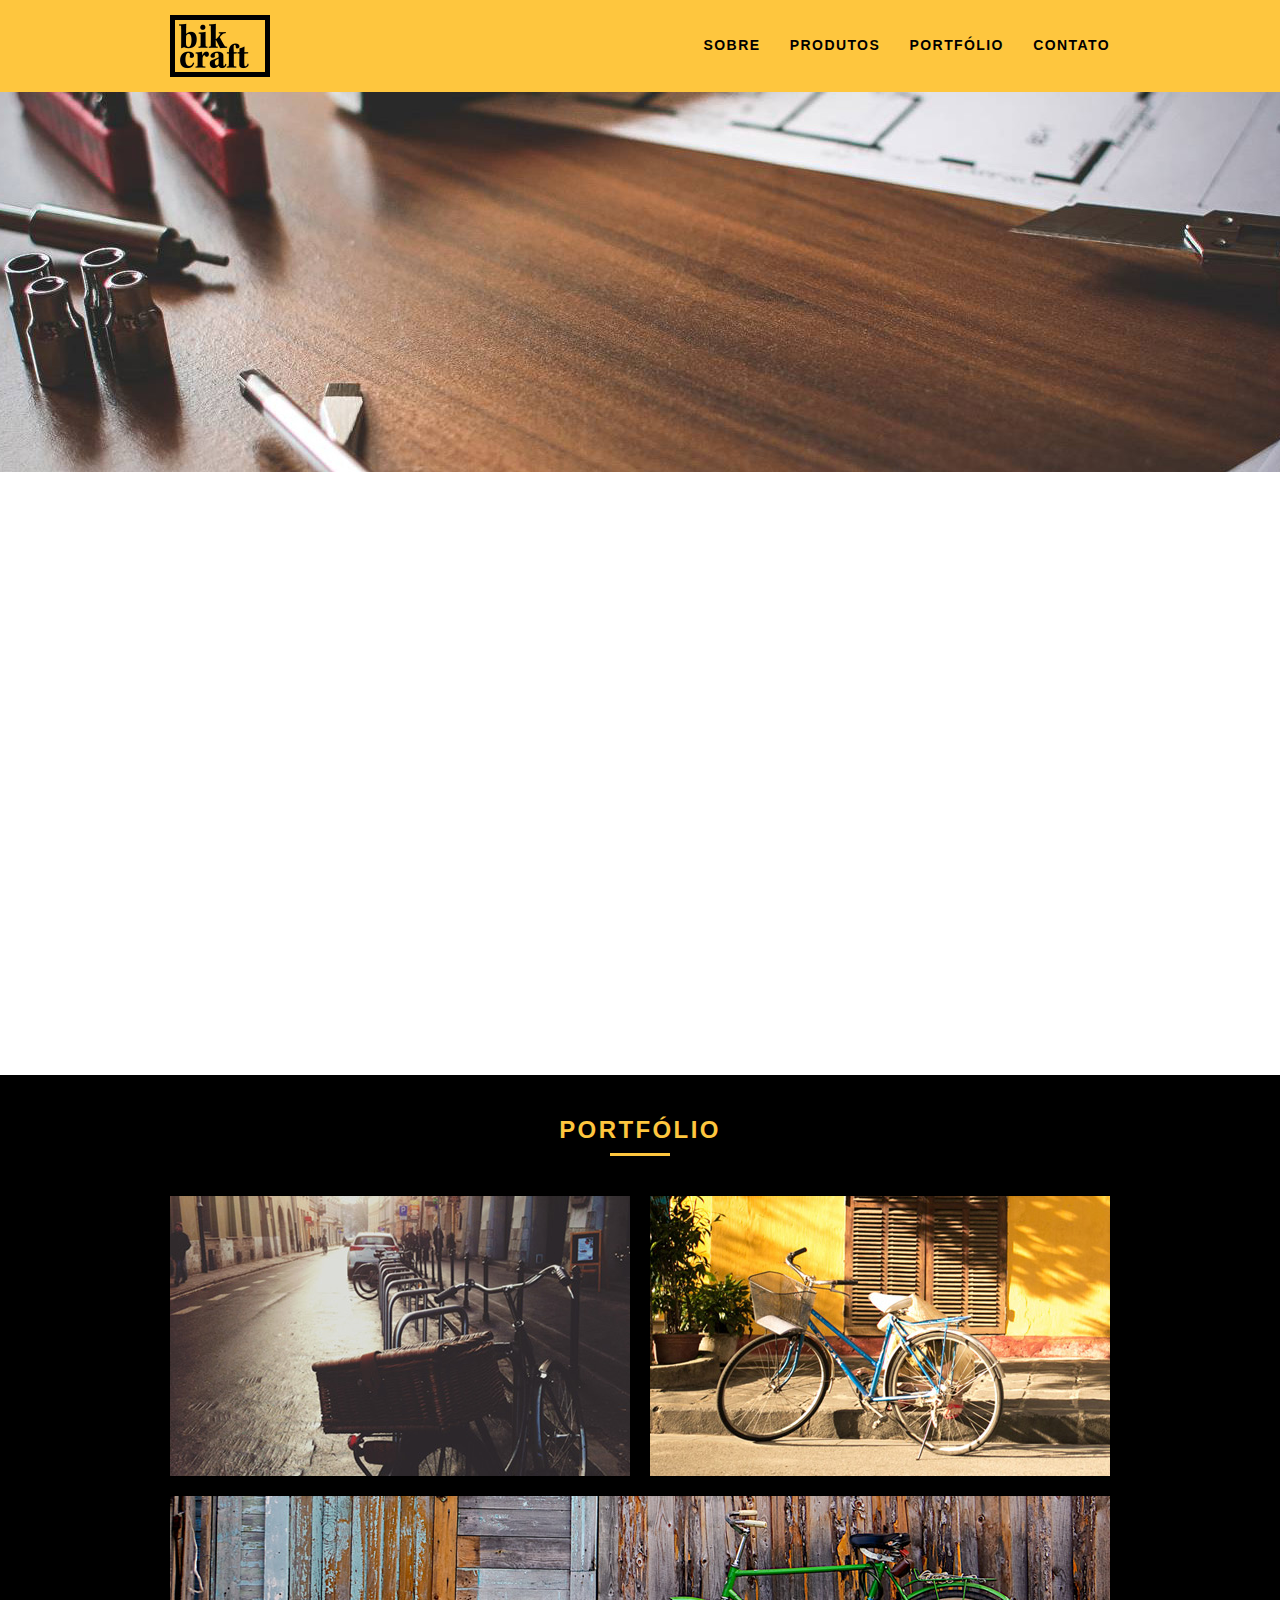
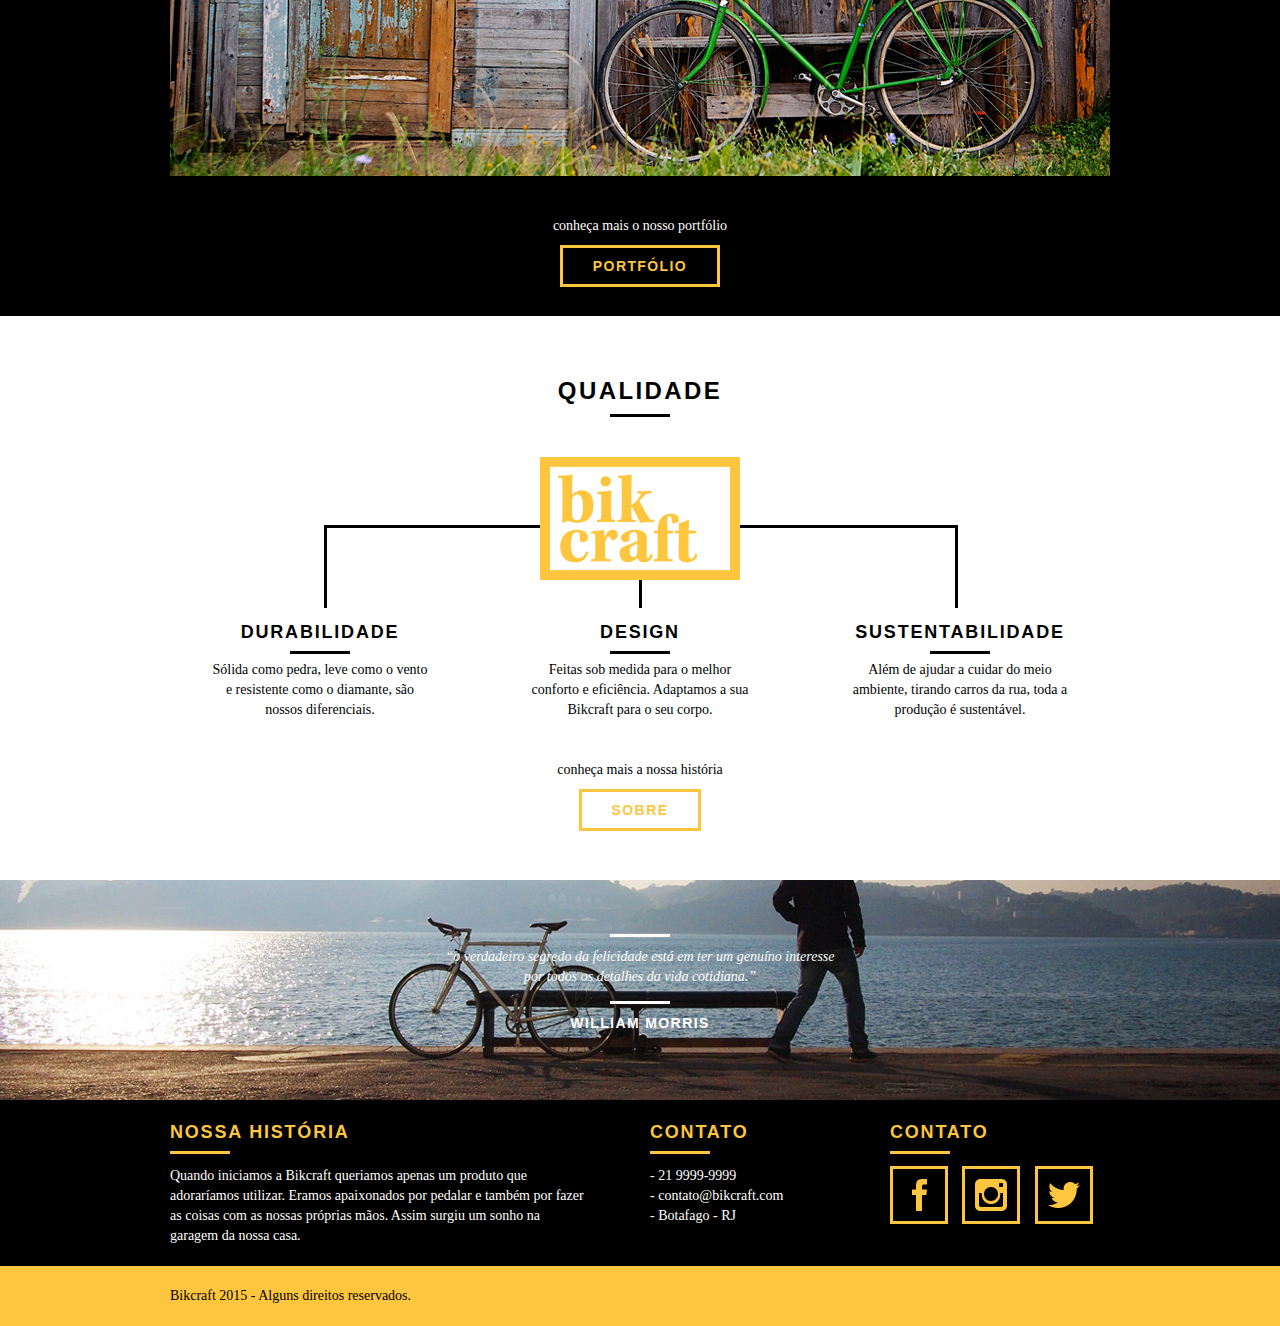
<file: index.html>
<!DOCTYPE html>
<html lang="pt-br">
	<head>
		<meta charset="utf-8">
		<title>Bikcraft - Bicicletas Personalizadas</title>
		<meta name="description" content="Compre a sua bicicleta personalizada na Bikcraft. Possuímos modelos Passeio, Retrô e Esporte.">

		<meta property="og:type" content="website"/>
		<meta property="og:title" content="Bikcraft - Bicicletas Personalizadas"/>
		<meta property="og:description" content="Compre a sua bicicleta personalizada na Bikcraft. Possuímos modelos Passeio, Retrô e Esporte."/>
		<meta property="og:url" content="http://bikcraft.com"/>
		<meta property="og:image" content="http://bikcraft.com/img/og-image.png"/>

		<meta name="viewport" content="width=device-width, initial-scale=1">

		<link rel="shortcut icon" href="favicon.ico">

		<link rel="stylesheet" href="css/style.css">
		<script src="js/libs/modernizr.custom.45655.js"></script>
	</head>
	<body>

		<header class="header">
			<div class="container">
				<a href="index.html" class="grid-4">
					<img src="img/bikcraft.png" alt="Bikcraft">
				</a>
				<nav class="grid-12 header_menu">
					<ul>
						<li><a href="sobre.html">Sobre</a></li>
						<li><a href="produtos.html">Produtos</a></li>
						<li><a href="portfolio.html">Portfólio</a></li>
						<li><a href="contato.html">Contato</a></li>
					</ul>
				</nav>
			</div>
		</header>

		<section class="introducao">
			<div class="container">
				<h1>Bicicletas Feitas a Mão</h1>
				<blockquote class="quote-externo">
					<p>“não tenha nada em sua casa que você não considere útil ou acredita ser bonito”</p>
					<cite>WILLIAM MORRIS</cite>
				</blockquote>
				<a href="produtos.html" class="btn">Orçamento</a>
			</div>
		</section>
		
		<section class="produtos container animar">
			<h2 class="subtitulo">Produtos</h2>
			<ul class="produtos_lista">

				<li class="grid-1-3">
					<div class="produtos_icone">
						<img src="img/produtos/passeio.png" alt="Bikcraft Passeio">
					</div>
					<h3>Passeio</h3>
					<p>Muito melhor do que passear pela orla a vidros fechados.</p>
				</li>

				<li class="grid-1-3">
					<div class="produtos_icone">
						<img src="img/produtos/esporte.png" alt="Bikcraft Esporte">
					</div>
					<h3>Esporte</h3>
					<p>Mais rápida do que Forrest Gump, ninguém vai pegar você.</p>
				</li>

				<li class="grid-1-3">
					<div class="produtos_icone">
						<img src="img/produtos/retro.png" alt="Bikcraft Retrô">
					</div>
					<h3>Retrô</h3>
					<p>O passado volta para lembrarmos o que devemos fazer no futuro.</p>
				</li>

			</ul>

			<div class="call">
				<p>clique aqui e veja os detalhes dos produtos</p>
				<a href="produtos.html" class="btn btn-preto">Produtos</a>
			</div>

		</section>
		<!-- Fecha Produtos -->

		<section class="portfolio">
			<div class="container">
				<h2 class="subtitulo">Portfólio</h2>
				<div class="portfolio_lista">
					<div class="grid-8"><img src="img/portfolio/retro.jpg" alt="Bicicleta Retrô"></div>
					<div class="grid-8"><img src="img/portfolio/passeio.jpg" alt="Bicicleta Passeio"></div>
					<div class="grid-16"><img src="img/portfolio/esporte.jpg" alt="Bicicleta Esporte"></div>
				</div>
				<div class="call">
					<p>conheça mais o nosso portfólio</p>
					<a href="portfolio.html" class="btn">Portfólio</a>
				</div>
			</div>
		</section>

		<section class="qualidade container">
			<h2 class="subtitulo">Qualidade</h2>
			<img src="img/bikcraft-qualidade.png" alt="Bikcraft">
			<ul class="qualidade_lista">
				<li class="grid-1-3">
					<h3>Durabilidade</h3>
					<p>Sólida como pedra, leve como o vento e resistente como o diamante, são nossos diferenciais.</p>
				</li>
				<li class="grid-1-3">
					<h3>Design</h3>
					<p>Feitas sob medida para o melhor conforto e eficiência. Adaptamos a sua Bikcraft para o seu corpo.</p>
				</li>
				<li class="grid-1-3">
					<h3>Sustentabilidade</h3>
					<p>Além de ajudar a cuidar do meio ambiente, tirando carros da rua, toda a produção é sustentável.</p>
				</li>
			</ul>
			<div class="call">
				<p>conheça mais a nossa história</p>
				<a href="sobre.html" class="btn btn-preto">Sobre</a>
			</div>
		</section>

		<div class="quebra">
			<blockquote class="quote-externo container">
				<p>“o verdadeiro segredo da felicidade está em ter um genuíno interesse por todos os detalhes da vida cotidiana.”</p>
				<cite>WILLIAM MORRIS</cite>
			</blockquote>
		</div>

		<footer>
			<div class="footer">
				<div class="container">

					<div class="grid-8 footer_historia">
						<h3>Nossa História</h3>
						<p>Quando iniciamos a Bikcraft queriamos apenas um produto que adoraríamos utilizar. Eramos apaixonados por pedalar e também por fazer as coisas com as nossas próprias mãos. Assim surgiu um sonho na garagem da nossa casa.</p>
					</div>

					<div class="grid-4 footer_contato">
						<h3>Contato</h3>
						<ul>
							<li>- 21 9999-9999</li>
							<li>- contato@bikcraft.com</li>
							<li>- Botafago - RJ</li>
						</ul>
					</div>

					<div class="grid-4 footer_redes">
						<h3>Contato</h3>
						<ul>
							<li><a href="http://facebook.com" target="_blank"><img src="img/redes-sociais/facebook.png" alt="Facebook Bikcraft"></a></li>
							<li><a href="http://instagram.com" target="_blank"><img src="img/redes-sociais/instagram.png" alt="Instagram Bikcraft"></a></li>
							<li><a href="http://twitter.com" target="_blank"><img src="img/redes-sociais/twitter.png" alt="Twitter Bikcraft"></a></li>
						</ul>
					</div>

				</div>
			</div>

			<div class="copy">
				<div class="container">
					<p class="grid-16">Bikcraft 2015 - Alguns direitos reservados.</p>
				</div>
			</div>
		</footer>

	<!-- JavaScript -->
	<script src="//ajax.googleapis.com/ajax/libs/jquery/1.11.2/jquery.min.js"></script>
	<script>window.jQuery || document.write('<script src="js/libs/jquery-1.11.2.min.js"><\/script>')</script>
	<script src="js/plugins.js"></script>
	<script src="js/main.js"></script>
	<!-- JavaScript -->

	</body>
</html>
</file>
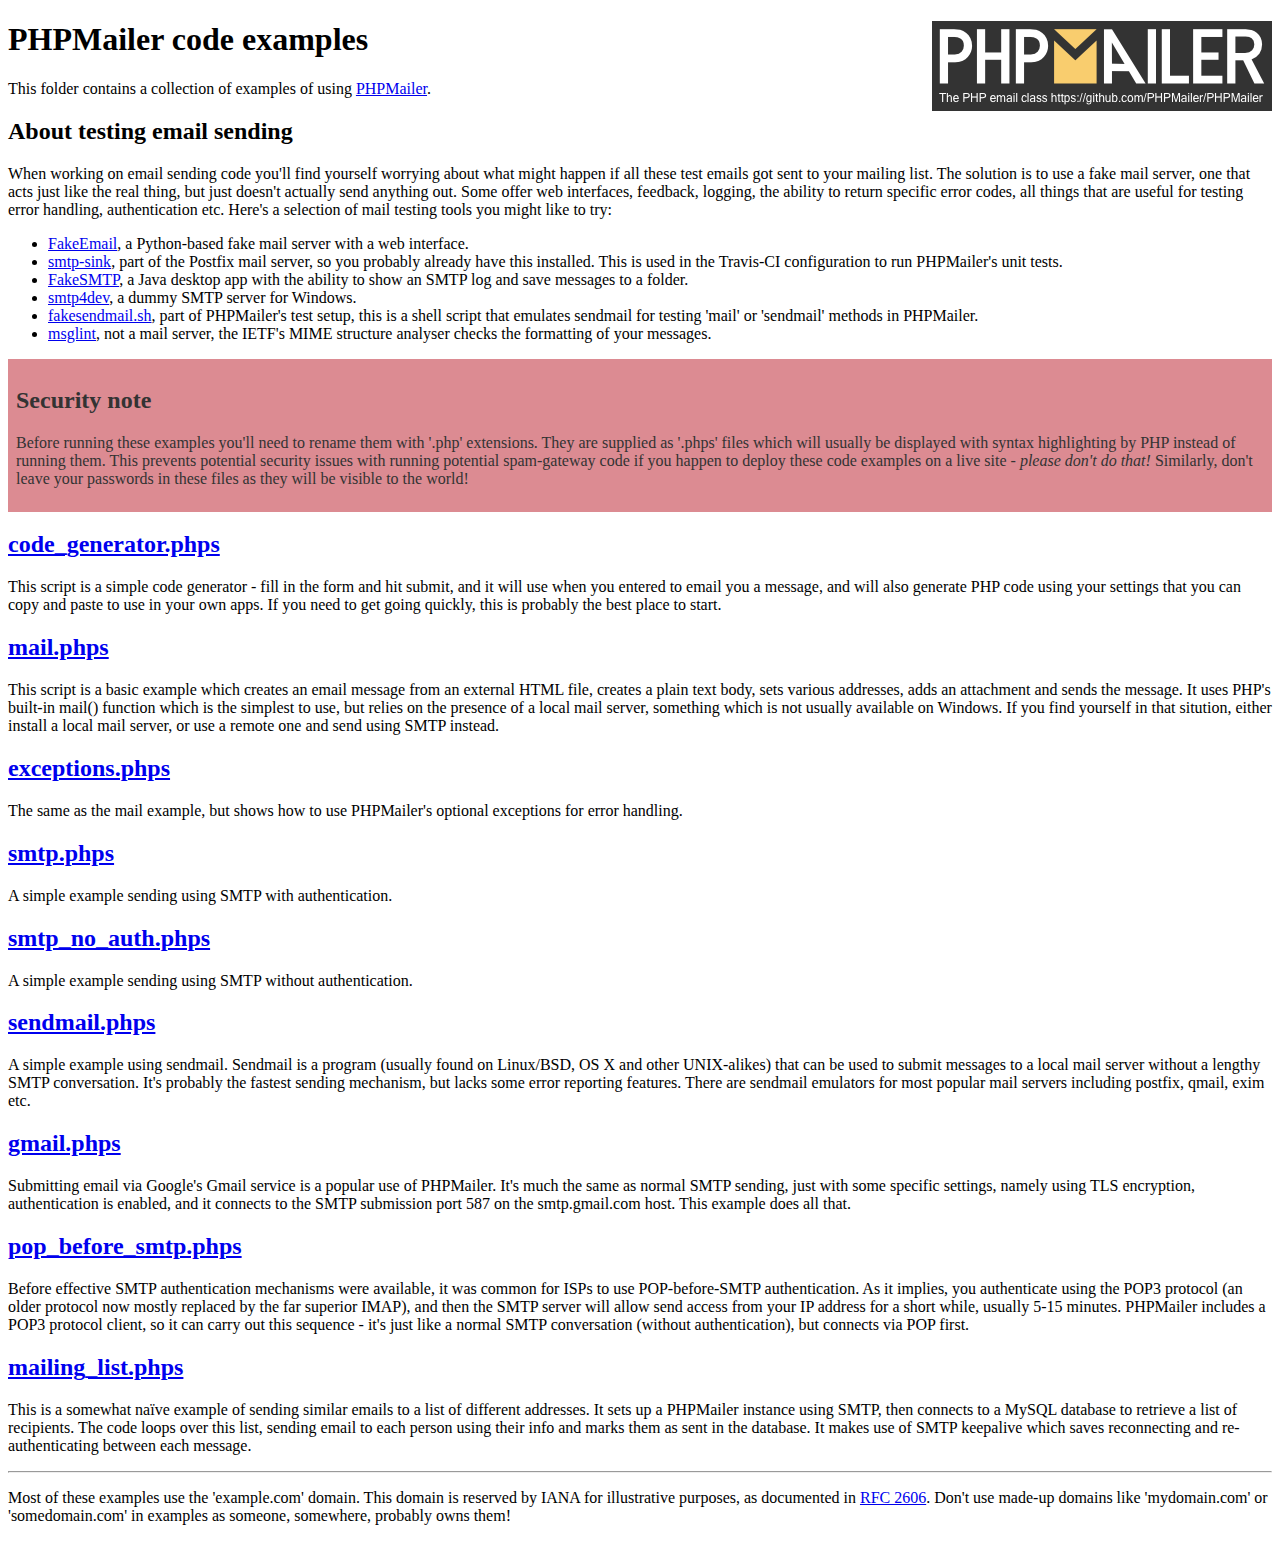
<file: PHPMailer/examples/index.html>
<!DOCTYPE html>
<html>
<head>
	<meta charset="UTF-8">
	<title>PHPMailer Examples</title>
</head>
<body>
<h1>PHPMailer code examples<a href="https://github.com/PHPMailer/PHPMailer"><img src="images/phpmailer.png" style="float:right; border:0;" alt="PHPMailer logo"></a></h1>
<p>This folder contains a collection of examples of using <a href="https://github.com/PHPMailer/PHPMailer">PHPMailer</a>.</p>
<h2>About testing email sending</h2>
<p>When working on email sending code you'll find yourself worrying about what might happen if all these test emails got sent to your mailing list. The solution is to use a fake mail server, one that acts just like the real thing, but just doesn't actually send anything out. Some offer web interfaces, feedback, logging, the ability to return specific error codes, all things that are useful for testing error handling, authentication etc. Here's a selection of mail testing tools you might like to try:</p>
<ul>
  <li><a href="https://github.com/isotoma/FakeEmail">FakeEmail</a>, a Python-based fake mail server with a web interface.</li>
  <li><a href="http://www.postfix.org/smtp-sink.1.html">smtp-sink</a>, part of the Postfix mail server, so you probably already have this installed. This is used in the Travis-CI configuration to run PHPMailer's unit tests.</li>
  <li><a href="https://github.com/Nilhcem/FakeSMTP">FakeSMTP</a>, a Java desktop app with the ability to show an SMTP log and save messages to a folder.</li>
  <li><a href="http://smtp4dev.codeplex.com">smtp4dev</a>, a dummy SMTP server for Windows.</li>
  <li><a href="https://github.com/PHPMailer/PHPMailer/blob/master/test/fakesendmail.sh">fakesendmail.sh</a>, part of PHPMailer's test setup, this is a shell script that emulates sendmail for testing 'mail' or 'sendmail' methods in PHPMailer.</li>
  <li><a href="http://tools.ietf.org/tools/msglint/">msglint</a>, not a mail server, the IETF's MIME structure analyser checks the formatting of your messages.</li>
</ul>
<div style="padding: 8px; color: #333333; background-color: #dc8b92">
<h2>Security note</h2>
<p>Before running these examples you'll need to rename them with '.php' extensions. They are supplied as '.phps' files which will usually be displayed with syntax highlighting by PHP instead of running them. This prevents potential security issues with running potential spam-gateway code if you happen to deploy these code examples on a live site - <em>please don't do that!</em> Similarly, don't leave your passwords in these files as they will be visible to the world!</p>
</div>
<h2><a href="code_generator.phps">code_generator.phps</a></h2>
<p>This script is a simple code generator - fill in the form and hit submit, and it will use when you entered to email you a message, and will also generate PHP code using your settings that you can copy and paste to use in your own apps. If you need to get going quickly, this is probably the best place to start.</p>
<h2><a href="mail.phps">mail.phps</a></h2>
<p>This script is a basic example which creates an email message from an external HTML file, creates a plain text body, sets various addresses, adds an attachment and sends the message. It uses PHP's built-in mail() function which is the simplest to use, but relies on the presence of a local mail server, something which is not usually available on Windows. If you find yourself in that sitution, either install a local mail server, or use a remote one and send using SMTP instead.</p>
<h2><a href="exceptions.phps">exceptions.phps</a></h2>
<p>The same as the mail example, but shows how to use PHPMailer's optional exceptions for error handling.</p>
<h2><a href="smtp.phps">smtp.phps</a></h2>
<p>A simple example sending using SMTP with authentication.</p>
<h2><a href="smtp_no_auth.phps">smtp_no_auth.phps</a></h2>
<p>A simple example sending using SMTP without authentication.</p>
<h2><a href="sendmail.phps">sendmail.phps</a></h2>
<p>A simple example using sendmail. Sendmail is a program (usually found on Linux/BSD, OS X and other UNIX-alikes) that can be used to submit messages to a local mail server without a lengthy SMTP conversation. It's probably the fastest sending mechanism, but lacks some error reporting features. There are sendmail emulators for most popular mail servers including postfix, qmail, exim etc.</p>
<h2><a href="gmail.phps">gmail.phps</a></h2>
<p>Submitting email via Google's Gmail service is a popular use of PHPMailer. It's much the same as normal SMTP sending, just with some specific settings, namely using TLS encryption, authentication is enabled, and it connects to the SMTP submission port 587 on the smtp.gmail.com host. This example does all that.</p>
<h2><a href="pop_before_smtp.phps">pop_before_smtp.phps</a></h2>
<p>Before effective SMTP authentication mechanisms were available, it was common for ISPs to use POP-before-SMTP authentication. As it implies, you authenticate using the POP3 protocol (an older protocol now mostly replaced by the far superior IMAP), and then the SMTP server will allow send access from your IP address for a short while, usually 5-15 minutes. PHPMailer includes a POP3 protocol client, so it can carry out this sequence - it's just like a normal SMTP conversation (without authentication), but connects via POP first.</p>
<h2><a href="mailing_list.phps">mailing_list.phps</a></h2>
<p>This is a somewhat naïve example of sending similar emails to a list of different addresses. It sets up a PHPMailer instance using SMTP, then connects to a MySQL database to retrieve a list of recipients. The code loops over this list, sending email to each person using their info and marks them as sent in the database. It makes use of SMTP keepalive which saves reconnecting and re-authenticating between each message.</p>
<hr>
<p>Most of these examples use the 'example.com' domain. This domain is reserved by IANA for illustrative purposes, as documented in <a href="http://tools.ietf.org/html/rfc2606">RFC 2606</a>. Don't use made-up domains like 'mydomain.com' or 'somedomain.com' in examples as someone, somewhere, probably owns them!</p>
</body>
</html>
</file>
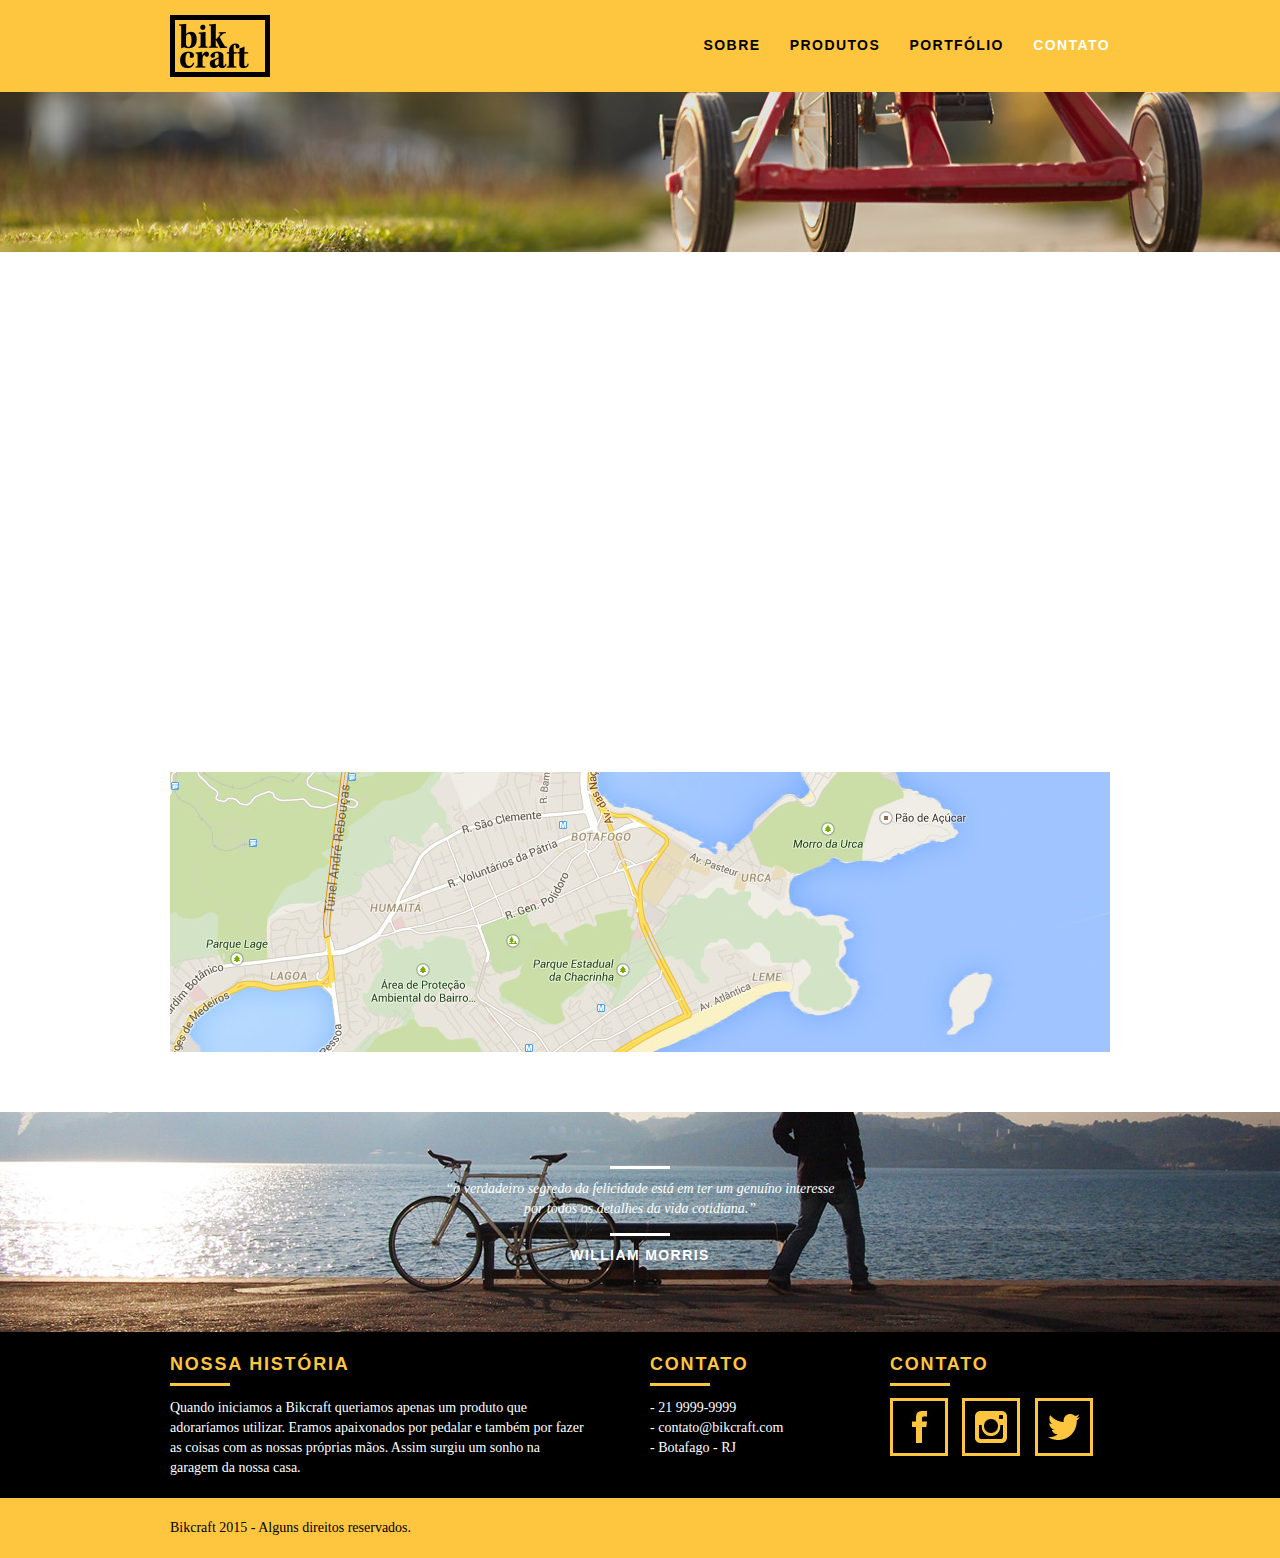
<file: contato.html>
<!DOCTYPE html>
<html lang="pt-br">
	<head>
		<meta charset="utf-8">
		<title>Bikcraft - Contato - 21 9999-9999</title>
		<meta name="description" content="Compre a sua bicicleta personalizada na Bikcraft. Possuímos modelos Passeio, Retrô e Esporte.">

		<meta property="og:type" content="website"/>
		<meta property="og:title" content="Bikcraft - Contato - 21 9999-9999"/>
		<meta property="og:description" content="Compre a sua bicicleta personalizada na Bikcraft. Possuímos modelos Passeio, Retrô e Esporte."/>
		<meta property="og:url" content="http://bikcraft.com/contato.html"/>
		<meta property="og:image" content="http://bikcraft.com/img/og-image.png"/>

		<meta name="viewport" content="width=device-width, initial-scale=1">

		<link rel="stylesheet" href="css/style.css">
		<script src="js/libs/modernizr.custom.45655.js"></script>
	</head>
	<body>

		<header class="header">
			<div class="container">
				<a href="index.html" class="grid-4">
					<img src="img/bikcraft.png" alt="Bikcraft">
				</a>
				<nav class="grid-12 header_menu">
					<ul>
						<li><a href="sobre.html">Sobre</a></li>
						<li><a href="produtos.html">Produtos</a></li>
						<li><a href="portfolio.html">Portfólio</a></li>
						<li><a href="contato.html" class="menu_ativo">Contato</a></li>
					</ul>
				</nav>
			</div>
		</header>

		<section class="introducao-interna interna_contato">
			<div class="container">
				<h1>Contato</h1>
				<p>tire suas dúvidas com a gente</p>
			</div>
		</section>

		<section class="contato container animar-interno">
			<form action="enviar.php" method="post" name="form" class="formphp contato_form grid-8">
				<label for="nome">Nome</label>
				<input id="nome" name="nome" type="text">
				<label for="email">E-mail</label>
				<input id="email" name="email" type="text">
				<label for="telefone">Telefone</label>
				<input id="telefone" name="telefone" type="text">

				<label class="nao-aparece">Se você não é um robô, deixe em branco.</label>
				<input type="text" class="nao-aparece" name="leaveblank">
				<label class="nao-aparece">Se você não é um robô, não mude este campo.</label>
				<input type="text" class="nao-aparece" name="dontchange" value="http://" >

				<label for="mensagem">Mensagem</label>
				<textarea name="mensagem" id="mensagem"></textarea>

				<button id="enviar" name="enviar" type="submit" class="btn btn-preto">Enviar</button>
			</form>

			<div class="contato_dados grid-8">
				<h3>Dados</h3>
				<span>+55 21 9999-9999</span>
				<span>orcamento@bikcraft.com</span>
				<span>Rua Ali Perto - Botafogo</span>
				<span>Rio de Janeiro - RJ - Brasil</span>
				<h3>Redes Sociais</h3>
				<ul>
					<li><a href="http://facebook.com" target="_blank"><img src="img/redes-sociais/facebook.png" alt="Facebook Bikcraft"></a></li>
					<li><a href="http://instagram.com" target="_blank"><img src="img/redes-sociais/instagram.png" alt="Instagram Bikcraft"></a></li>
					<li><a href="http://twitter.com" target="_blank"><img src="img/redes-sociais/twitter.png" alt="Twitter Bikcraft"></a></li>
				</ul>
			</div>
		</section>

		<section class="container contato_mapa">
			<a href="http://google.com" target="_blank" class="grid-16"><img src="img/endereco-bikcraft.jpg" alt="Endereço da Bikcraft"></a>
		</section>

		<div class="quebra">
			<blockquote class="quote-externo container">
				<p>“o verdadeiro segredo da felicidade está em ter um genuíno interesse por todos os detalhes da vida cotidiana.”</p>
				<cite>WILLIAM MORRIS</cite>
			</blockquote>
		</div>

		<footer>
			<div class="footer">
				<div class="container">

					<div class="grid-8 footer_historia">
						<h3>Nossa História</h3>
						<p>Quando iniciamos a Bikcraft queriamos apenas um produto que adoraríamos utilizar. Eramos apaixonados por pedalar e também por fazer as coisas com as nossas próprias mãos. Assim surgiu um sonho na garagem da nossa casa.</p>
					</div>

					<div class="grid-4 footer_contato">
						<h3>Contato</h3>
						<ul>
							<li>- 21 9999-9999</li>
							<li>- contato@bikcraft.com</li>
							<li>- Botafago - RJ</li>
						</ul>
					</div>

					<div class="grid-4 footer_redes">
						<h3>Contato</h3>
						<ul>
							<li><a href="http://facebook.com" target="_blank"><img src="img/redes-sociais/facebook.png" alt="Facebook Bikcraft"></a></li>
							<li><a href="http://instagram.com" target="_blank"><img src="img/redes-sociais/instagram.png" alt="Instagram Bikcraft"></a></li>
							<li><a href="http://twitter.com" target="_blank"><img src="img/redes-sociais/twitter.png" alt="Twitter Bikcraft"></a></li>
						</ul>
					</div>

				</div>
			</div>

			<div class="copy">
				<div class="container">
					<p class="grid-16">Bikcraft 2015 - Alguns direitos reservados.</p>
				</div>
			</div>
		</footer>

	<!-- JavaScript -->
	<script src="//ajax.googleapis.com/ajax/libs/jquery/1.11.2/jquery.min.js"></script>
	<script>window.jQuery || document.write('<script src="js/libs/jquery-1.11.2.min.js"><\/script>')</script>
	<script src="js/plugins.js"></script>
	<script src="js/main.js"></script>
	<!-- JavaScript -->

	</body>
</html>
</file>
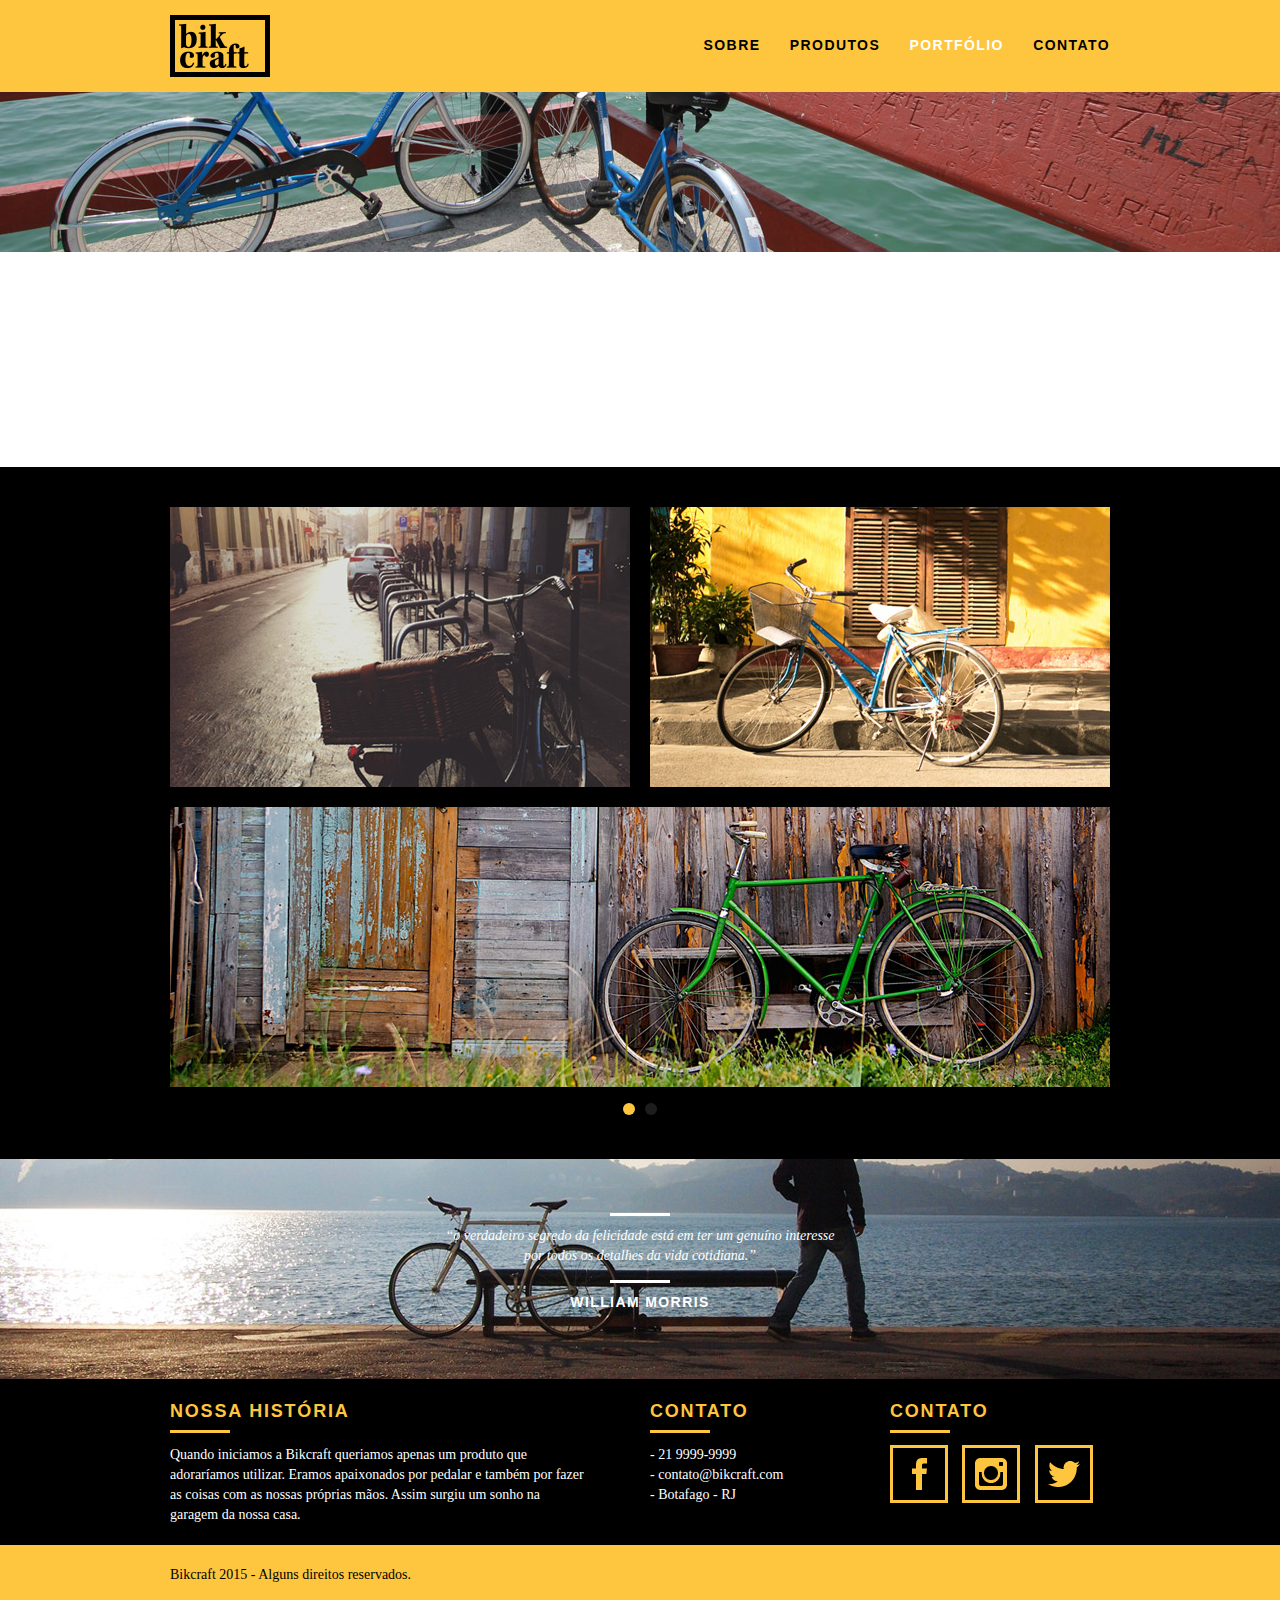
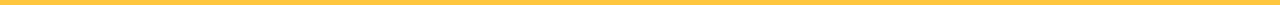
<file: portfolio.html>
<!DOCTYPE html>
<html lang="pt-br">
	<head>
		<meta charset="utf-8">
		<title>Bikcraft - Conheça o portfólio de clientes</title>
		<meta name="description" content="Compre a sua bicicleta personalizada na Bikcraft. Possuímos modelos Passeio, Retrô e Esporte.">

		<meta property="og:type" content="website"/>
		<meta property="og:title" content="Bikcraft - Conheça o portfólio de clientes"/>
		<meta property="og:description" content="Compre a sua bicicleta personalizada na Bikcraft. Possuímos modelos Passeio, Retrô e Esporte."/>
		<meta property="og:url" content="http://bikcraft.com/portfolio.html"/>
		<meta property="og:image" content="http://bikcraft.com/img/og-image.png"/>

		<meta name="viewport" content="width=device-width, initial-scale=1">

		<link rel="shortcut icon" href="favicon.ico">

		<link rel="stylesheet" href="css/style.css">
		<script src="js/libs/modernizr.custom.45655.js"></script>
	</head>
	<body>

		<header class="header">
			<div class="container">
				<a href="index.html" class="grid-4">
					<img src="img/bikcraft.png" alt="Bikcraft">
				</a>
				<nav class="grid-12 header_menu">
					<ul>
						<li><a href="sobre.html">Sobre</a></li>
						<li><a href="produtos.html">Produtos</a></li>
						<li><a href="portfolio.html" class="menu_ativo">Portfólio</a></li>
						<li><a href="contato.html">Contato</a></li>
					</ul>
				</nav>
			</div>
		</header>

		<section class="introducao-interna interna_portfolio">
			<div class="container">
				<h1>Portfólio</h1>
				<p>conheça os projetos que amamos mostrar</p>
			</div>
		</section>

		<section class="container animar-interno">
			<ul class="rslides">
				<li>
					<blockquote class="quote_clientes">
						<p>“Pedalar sempre foi a minha paixão, o que o pessoal da Bikcraft fez foi intensificar o meu amor por esta atividade. Recomendo à todos que amo.”</p>
						<cite>Barbara Moss</cite>
					</blockquote>
				</li>

				<li>
					<blockquote class="quote_clientes">
						<p>“Nada melhor do que dar um rolê com a minha Bikcraft na orla. Essa é a minha companheira mais fiel, nunca me traiu e está sempre a minha disposição.”</p>
						<cite>Jhony Rato</cite>
					</blockquote>
				</li>

				<li>
					<blockquote class="quote_clientes">
						<p>“Aqueles que ainda não possuem uma Bikcraft, não sabem o que estão perdendo. A precisão é absurda e a velocidade transcendental. Nunca vida nada igual.”</p>
						<cite>Bernardo</cite>
					</blockquote>
				</li>
			</ul>
		</section>

		<section class="portfolio">
			<div class="container">
				<ul class="portfolio_lista rslides_portfolio">

					<li>
						<div class="grid-8"><img src="img/portfolio/retro.jpg" alt="Bicicleta Retrô"></div>
						<div class="grid-8"><img src="img/portfolio/passeio.jpg" alt="Bicicleta Passeio"></div>
						<div class="grid-16"><img src="img/portfolio/esporte.jpg" alt="Bicicleta Esporte"></div>
					</li>

					<li>
						<div class="grid-8"><img src="img/portfolio/passeio.jpg" alt="Bicicleta Passeio"></div>
						<div class="grid-8"><img src="img/portfolio/retro.jpg" alt="Bicicleta Retrô"></div>
						<div class="grid-16"><img src="img/portfolio/esporte.jpg" alt="Bicicleta Esporte"></div>
					</li>

				</ul>
			</div>
		</section>

		<div class="quebra">
			<blockquote class="quote-externo container">
				<p>“o verdadeiro segredo da felicidade está em ter um genuíno interesse por todos os detalhes da vida cotidiana.”</p>
				<cite>WILLIAM MORRIS</cite>
			</blockquote>
		</div>

		<footer>
			<div class="footer">
				<div class="container">

					<div class="grid-8 footer_historia">
						<h3>Nossa História</h3>
						<p>Quando iniciamos a Bikcraft queriamos apenas um produto que adoraríamos utilizar. Eramos apaixonados por pedalar e também por fazer as coisas com as nossas próprias mãos. Assim surgiu um sonho na garagem da nossa casa.</p>
					</div>

					<div class="grid-4 footer_contato">
						<h3>Contato</h3>
						<ul>
							<li>- 21 9999-9999</li>
							<li>- contato@bikcraft.com</li>
							<li>- Botafago - RJ</li>
						</ul>
					</div>

					<div class="grid-4 footer_redes">
						<h3>Contato</h3>
						<ul>
							<li><a href="http://facebook.com" target="_blank"><img src="img/redes-sociais/facebook.png" alt="Facebook Bikcraft"></a></li>
							<li><a href="http://instagram.com" target="_blank"><img src="img/redes-sociais/instagram.png" alt="Instagram Bikcraft"></a></li>
							<li><a href="http://twitter.com" target="_blank"><img src="img/redes-sociais/twitter.png" alt="Twitter Bikcraft"></a></li>
						</ul>
					</div>

				</div>
			</div>

			<div class="copy">
				<div class="container">
					<p class="grid-16">Bikcraft 2015 - Alguns direitos reservados.</p>
				</div>
			</div>
		</footer>

	<!-- JavaScript -->
	<script src="//ajax.googleapis.com/ajax/libs/jquery/1.11.2/jquery.min.js"></script>
	<script>window.jQuery || document.write('<script src="js/libs/jquery-1.11.2.min.js"><\/script>')</script>
	<script src="js/plugins.js"></script>
	<script src="js/main.js"></script>
	<!-- JavaScript -->

	</body>
</html>
</file>
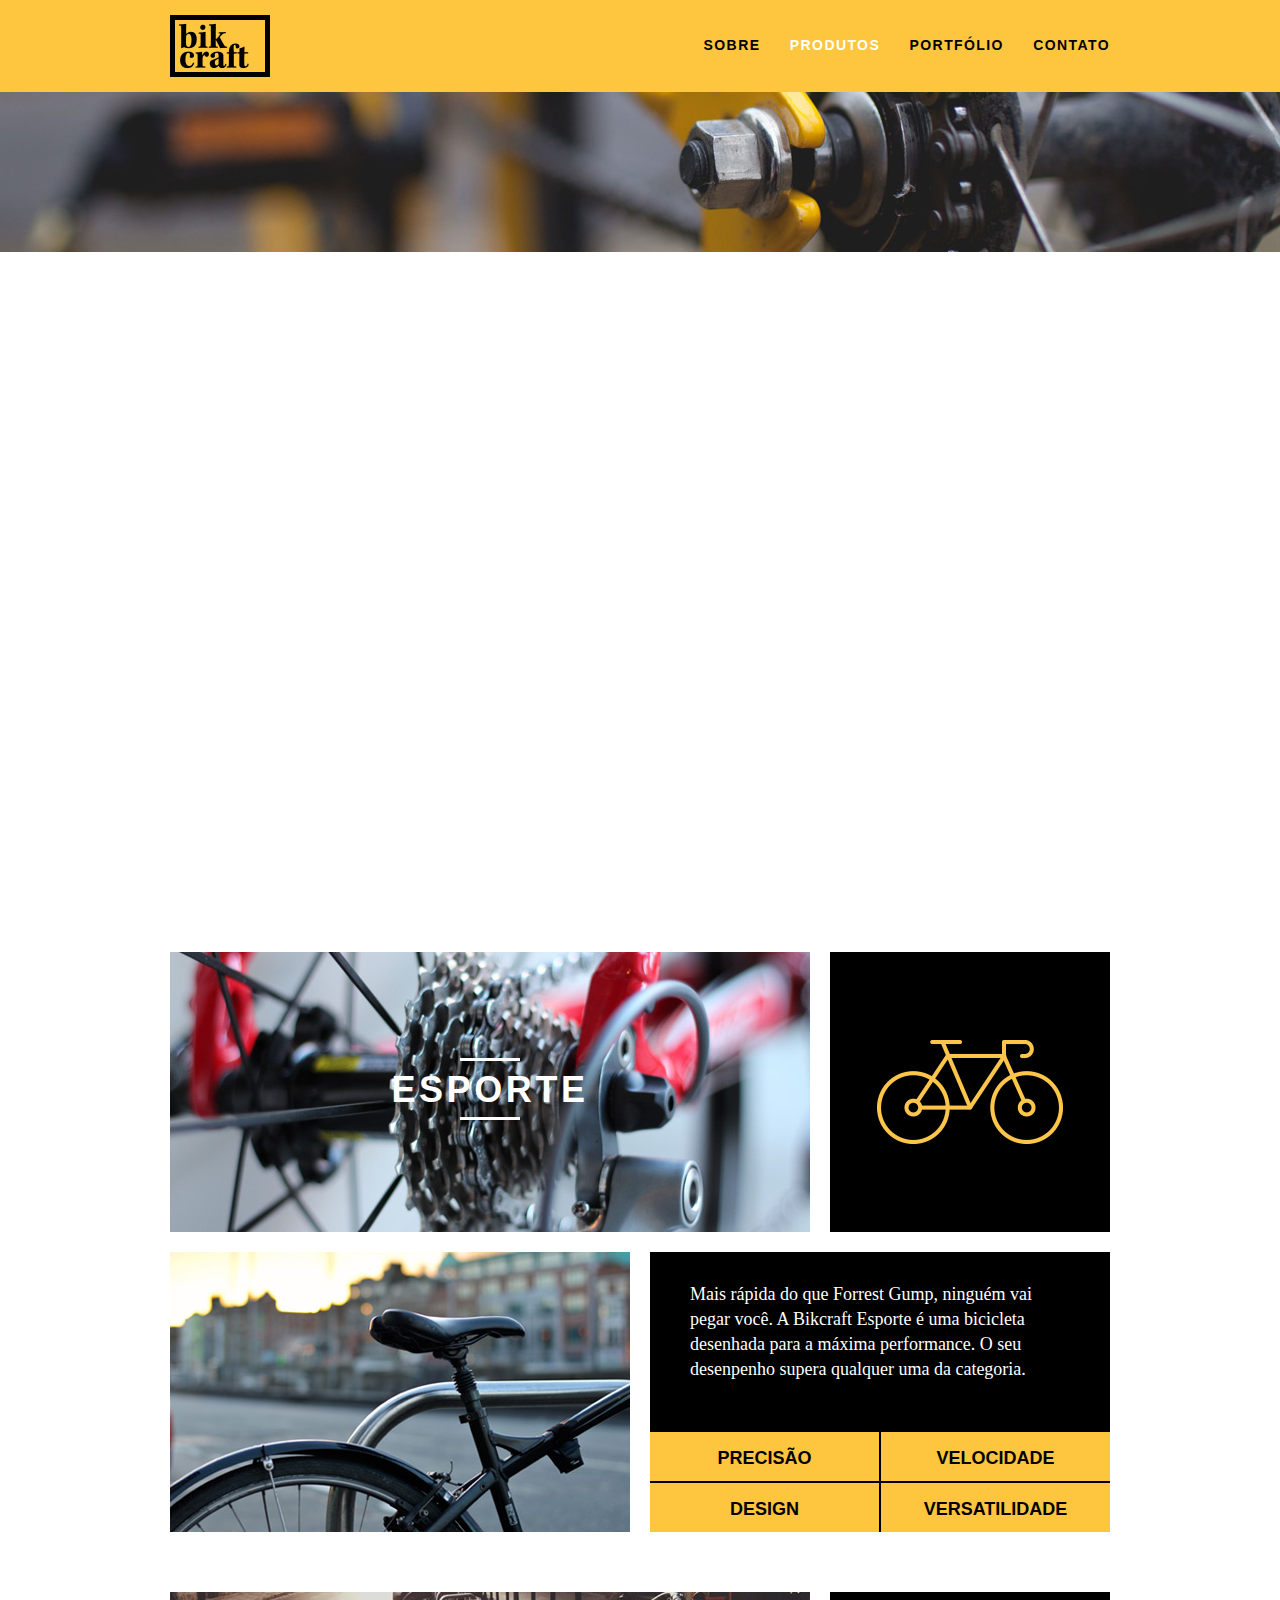
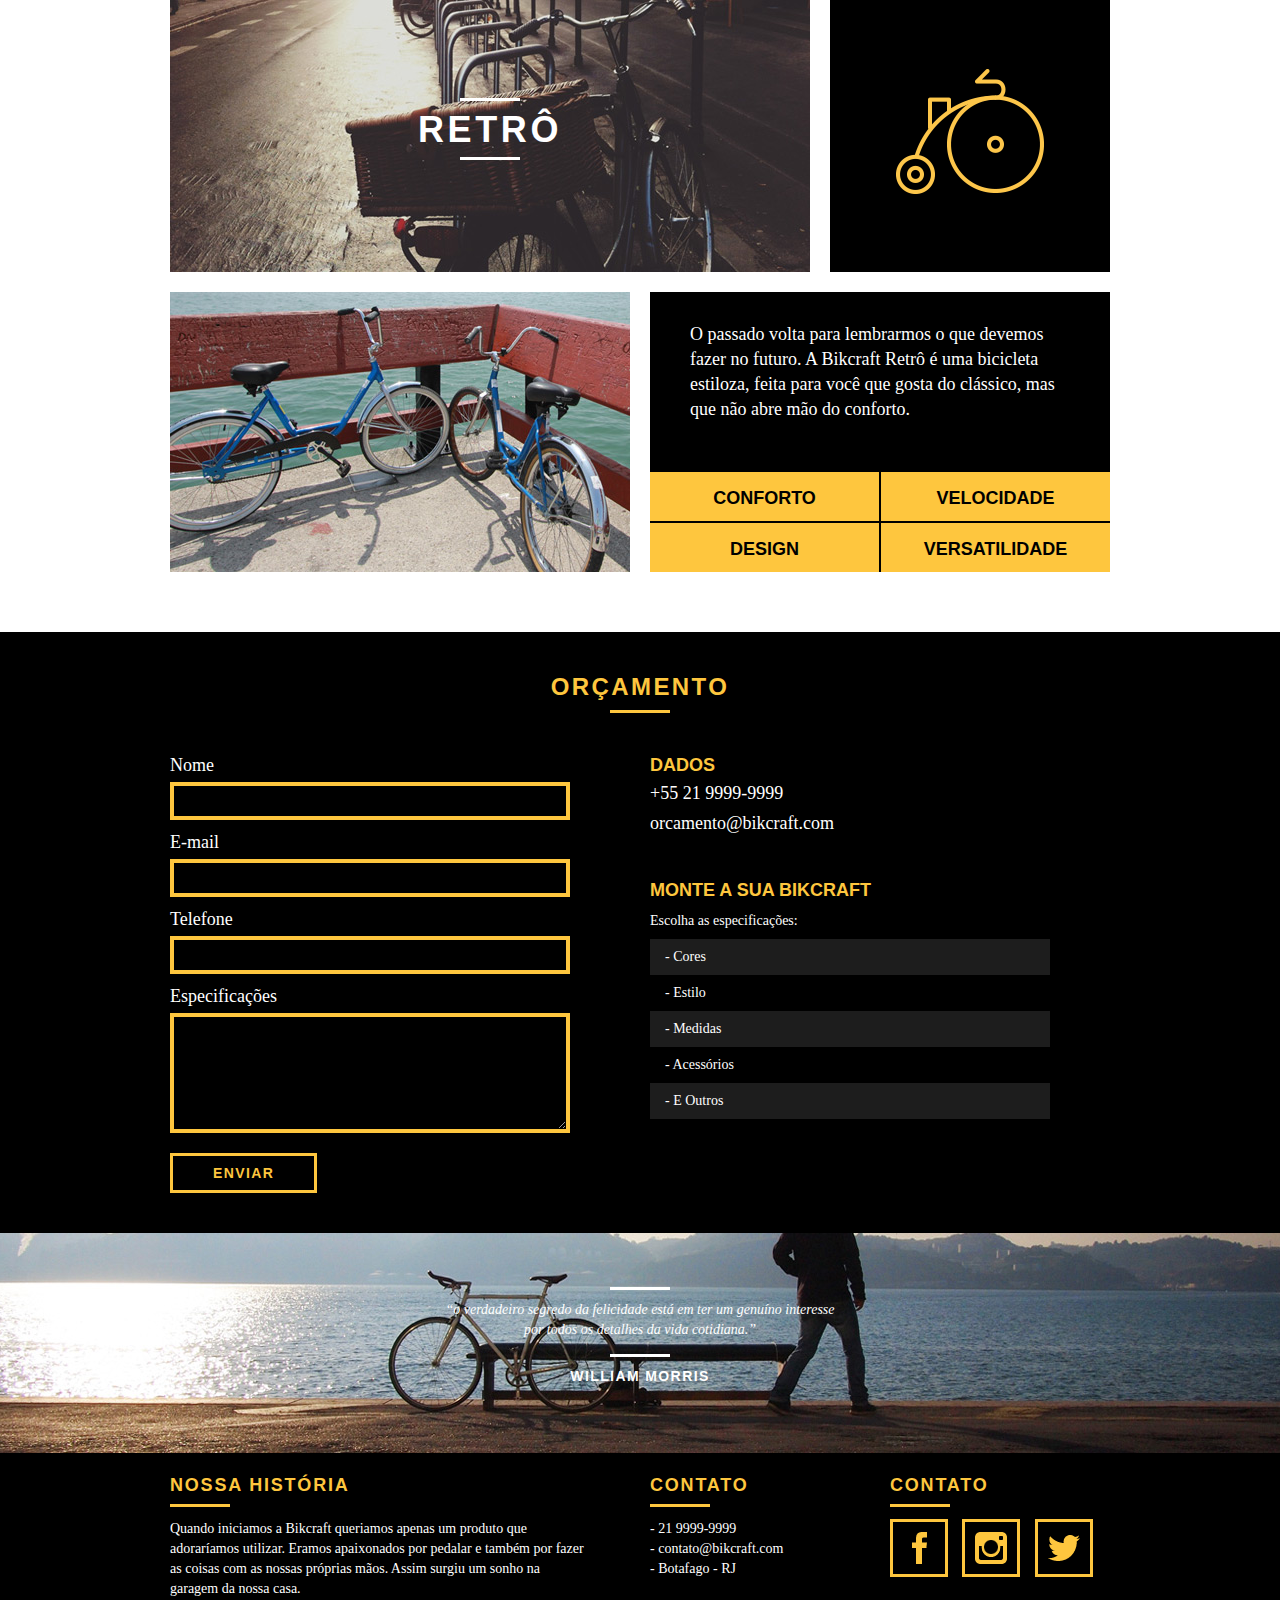
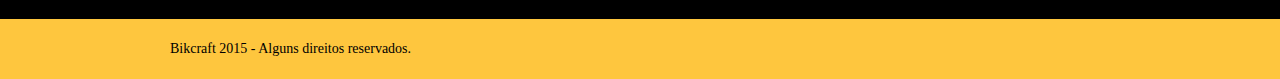
<file: produtos.html>
<!DOCTYPE html>
<html lang="pt-br">
	<head>
		<meta charset="utf-8">
		<title>Bikcraft - Conheça as linhas Passeio, Retrô e Esporte</title>
		<meta name="description" content="Compre a sua bicicleta personalizada na Bikcraft. Possuímos modelos Passeio, Retrô e Esporte.">

		<meta property="og:type" content="website"/>
		<meta property="og:title" content="Bikcraft - Conheça as linhas Passeio, Retrô e Esporte"/>
		<meta property="og:description" content="Compre a sua bicicleta personalizada na Bikcraft. Possuímos modelos Passeio, Retrô e Esporte."/>
		<meta property="og:url" content="http://bikcraft.com/produtos.html"/>
		<meta property="og:image" content="http://bikcraft.com/img/og-image.png"/>

		<meta name="viewport" content="width=device-width, initial-scale=1">

		<link rel="shortcut icon" href="favicon.ico">

		<link rel="stylesheet" href="css/style.css">
		<script src="js/libs/modernizr.custom.45655.js"></script>
	</head>
	<body>

		<header class="header">
			<div class="container">
				<a href="index.html" class="grid-4">
					<img src="img/bikcraft.png" alt="Bikcraft">
				</a>
				<nav class="grid-12 header_menu">
					<ul>
						<li><a href="sobre.html">Sobre</a></li>
						<li><a href="produtos.html" class="menu_ativo">Produtos</a></li>
						<li><a href="portfolio.html">Portfólio</a></li>
						<li><a href="contato.html">Contato</a></li>
					</ul>
				</nav>
			</div>
		</header>

		<section class="introducao-interna interna_produtos">
			<div class="container">
				<h1>Produtos</h1>
				<p>conheça todos os nossos produtos</p>
			</div>
		</section>

		<section class="container produto_item animar-interno">
			<div class="grid-11">
				<img src="img/produtos/bikcraft-passeio-1.jpg" alt="Bikcraft Passeio">
				<h2>Passeio</h2>
			</div>
			<div class="grid-5 produto_icone"><img src="img/produtos/passeio.png" alt="Icone Passeio"></div>
			<div class="grid-8"><img src="img/produtos/bikcraft-passeio-2.jpg" alt="Bikcraft Passeio"></div>
			<div class="grid-8 produto_info">
				<p>Muito melhor do que passear pela orla a vidros fechados. A Bikcraft Passeio é uma bicicleta que une conforto e praticidade para o seu dia a dia. Você nunca mais vai querer saber de outra.</p>
				<ul>
					<li>Conforto</li>
					<li>Praticidade</li>
					<li>Design</li>
					<li>Versatilidade</li>
				</ul>
			</div>
		</section>

		<section class="container produto_item">
			<div class="grid-11">
				<img src="img/produtos/bikcraft-esporte-1.jpg" alt="Bikcraft Esporte">
				<h2>Esporte</h2>
			</div>
			<div class="grid-5 produto_icone"><img src="img/produtos/esporte.png" alt="Icone Esporte"></div>
			<div class="grid-8"><img src="img/produtos/bikcraft-esporte-2.jpg" alt="Bikcraft Esporte"></div>
			<div class="grid-8 produto_info">
				<p>Mais rápida do que Forrest Gump, ninguém vai pegar você. A Bikcraft Esporte é uma bicicleta desenhada para a máxima performance. O seu desenpenho supera qualquer uma da categoria.</p>
				<ul>
					<li>Precisão</li>
					<li>Velocidade</li>
					<li>Design</li>
					<li>Versatilidade</li>
				</ul>
			</div>
		</section>

		<section class="container produto_item">
			<div class="grid-11">
				<img src="img/produtos/bikcraft-retro-1.jpg" alt="Bikcraft Retrô">
				<h2>Retrô</h2>
			</div>
			<div class="grid-5 produto_icone"><img src="img/produtos/retro.png" alt="Icone Retrô"></div>
			<div class="grid-8"><img src="img/produtos/bikcraft-retro-2.jpg" alt="Bikcraft Retrô"></div>
			<div class="grid-8 produto_info">
				<p>O passado volta para lembrarmos o que devemos fazer no futuro. A Bikcraft Retrô é uma bicicleta estiloza, feita para você que gosta do clássico, mas que não abre mão do conforto.</p>
				<ul>
					<li>Conforto</li>
					<li>Velocidade</li>
					<li>Design</li>
					<li>Versatilidade</li>
				</ul>
			</div>
		</section>

		<section class="orcamento">
			<div class="container">
				<h2 class="subtitulo">Orçamento</h2>
				<form action="enviar.php" method="post" name="form" class="formphp form grid-8">
					<label for="nome">Nome</label>
					<input id="nome" name="nome" type="text">
					<label for="email">E-mail</label>
					<input id="email" name="email" type="text">
					<label for="telefone">Telefone</label>
					<input id="telefone" name="telefone" type="text">

					<label class="nao-aparece">Se você não é um robô, deixe em branco.</label>
					<input type="text" class="nao-aparece" name="leaveblank">
					<label class="nao-aparece">Se você não é um robô, não mude este campo.</label>
					<input type="text" class="nao-aparece" name="dontchange" value="http://" >

					<label for="mensagem">Especificações</label>
					<textarea name="mensagem" id="mensagem"></textarea>

					<button id="enviar" name="enviar" type="submit" class="btn">Enviar</button>
				</form>
				<div class="orcamento_dados grid-8">
					<h3>Dados</h3>
					<span>+55 21 9999-9999</span>
					<span>orcamento@bikcraft.com</span>
					<h3>Monte a sua Bikcraft</h3>
					<p>Escolha as especificações:</p>
					<ul>
						<li>- Cores</li>
    				<li>- Estilo</li>
    				<li>- Medidas</li>
   					<li>- Acessórios</li>
    				<li>- E Outros</li>
					</ul>
				</div>
			</div>
		</section>

		<div class="quebra">
			<blockquote class="quote-externo container">
				<p>“o verdadeiro segredo da felicidade está em ter um genuíno interesse por todos os detalhes da vida cotidiana.”</p>
				<cite>WILLIAM MORRIS</cite>
			</blockquote>
		</div>

		<footer>
			<div class="footer">
				<div class="container">

					<div class="grid-8 footer_historia">
						<h3>Nossa História</h3>
						<p>Quando iniciamos a Bikcraft queriamos apenas um produto que adoraríamos utilizar. Eramos apaixonados por pedalar e também por fazer as coisas com as nossas próprias mãos. Assim surgiu um sonho na garagem da nossa casa.</p>
					</div>

					<div class="grid-4 footer_contato">
						<h3>Contato</h3>
						<ul>
							<li>- 21 9999-9999</li>
							<li>- contato@bikcraft.com</li>
							<li>- Botafago - RJ</li>
						</ul>
					</div>

					<div class="grid-4 footer_redes">
						<h3>Contato</h3>
						<ul>
							<li><a href="http://facebook.com" target="_blank"><img src="img/redes-sociais/facebook.png" alt="Facebook Bikcraft"></a></li>
							<li><a href="http://instagram.com" target="_blank"><img src="img/redes-sociais/instagram.png" alt="Instagram Bikcraft"></a></li>
							<li><a href="http://twitter.com" target="_blank"><img src="img/redes-sociais/twitter.png" alt="Twitter Bikcraft"></a></li>
						</ul>
					</div>

				</div>
			</div>

			<div class="copy">
				<div class="container">
					<p class="grid-16">Bikcraft 2015 - Alguns direitos reservados.</p>
				</div>
			</div>
		</footer>

	<!-- JavaScript -->
	<script src="//ajax.googleapis.com/ajax/libs/jquery/1.11.2/jquery.min.js"></script>
	<script>window.jQuery || document.write('<script src="js/libs/jquery-1.11.2.min.js"><\/script>')</script>
	<script src="js/plugins.js"></script>
	<script src="js/main.js"></script>
	<!-- JavaScript -->

	</body>
</html>
</file>
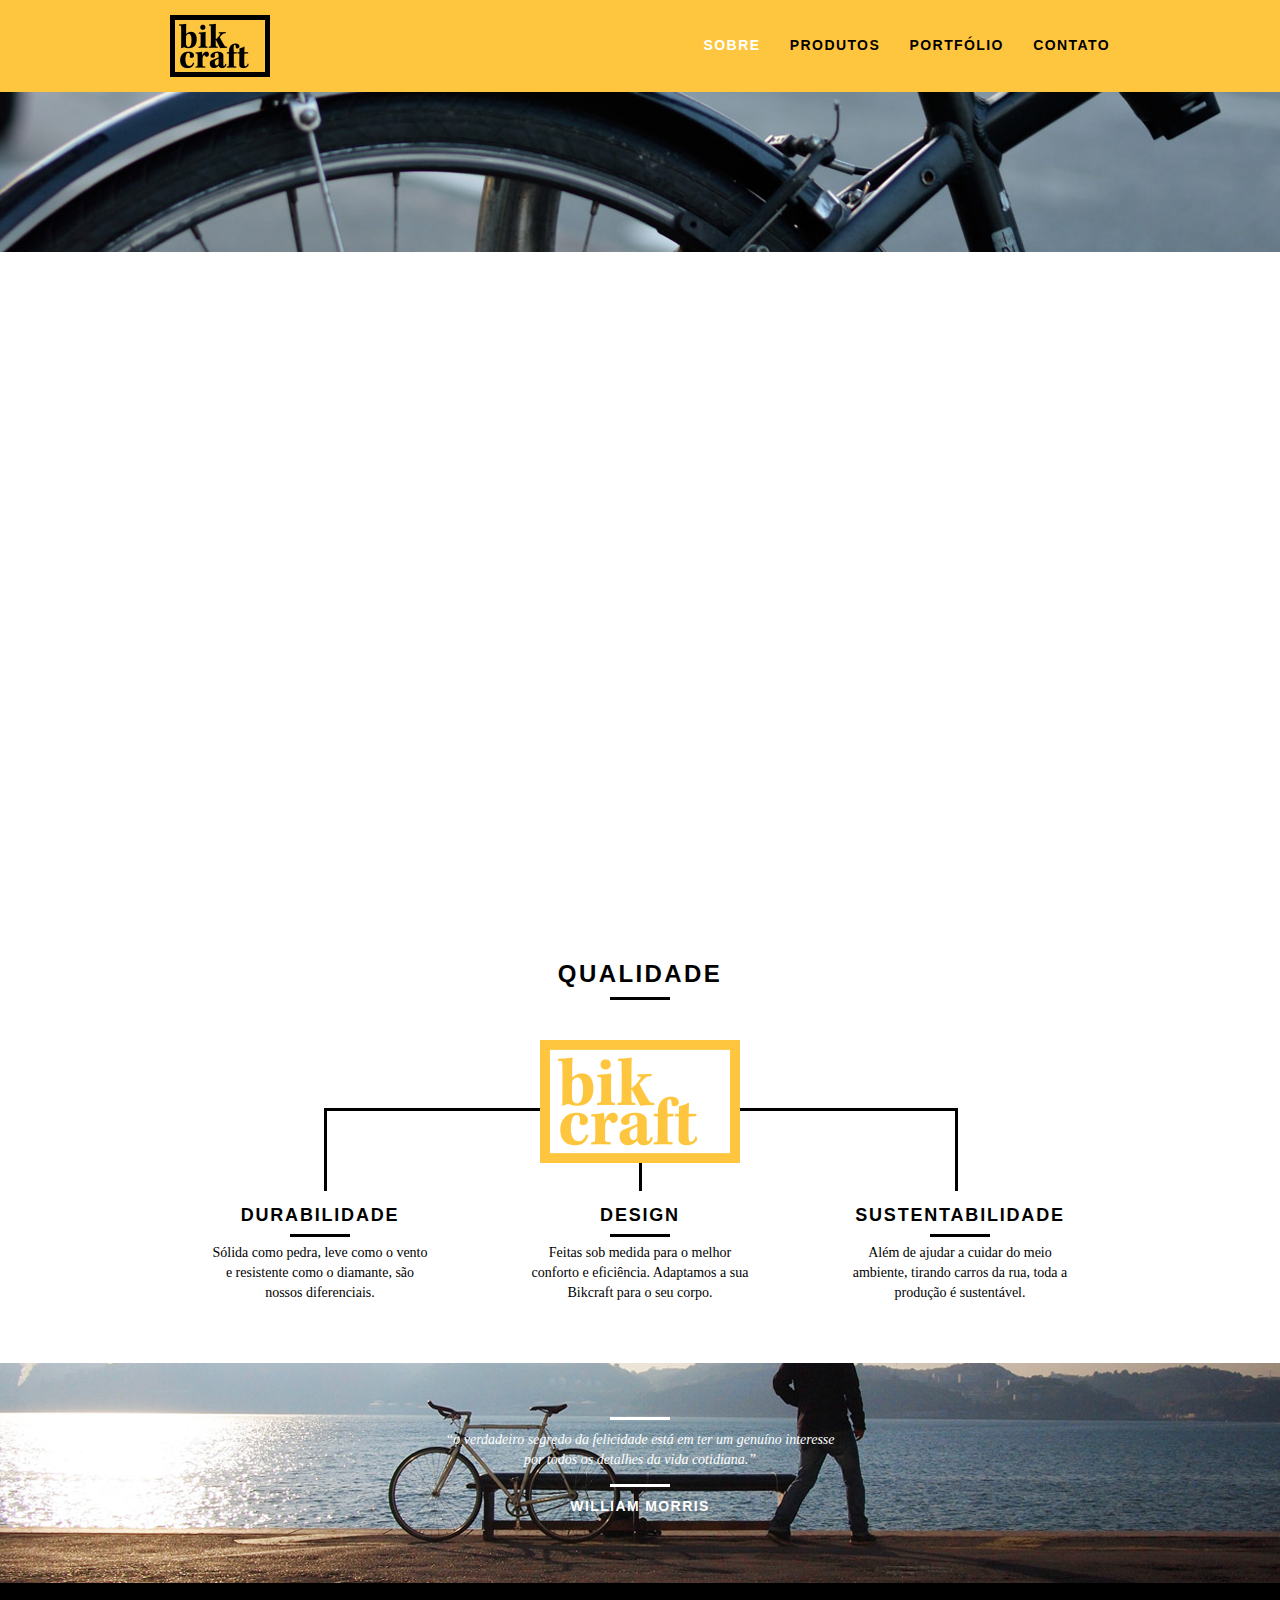
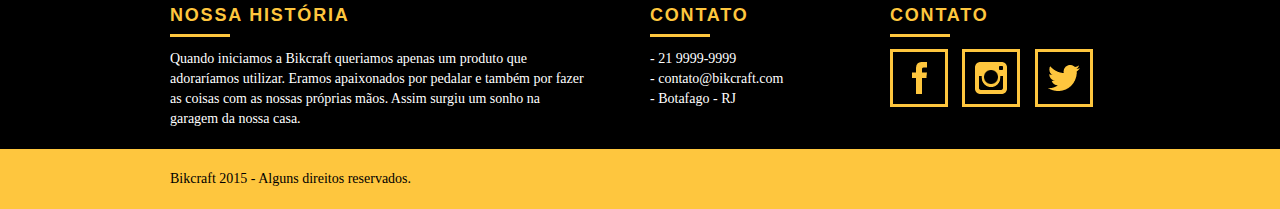
<file: sobre.html>
<!DOCTYPE html>
<html lang="pt-br">
	<head>
		<meta charset="utf-8">
		<title>Bikcraft - Saiba mais sobre a gente</title>
		<meta name="description" content="Compre a sua bicicleta personalizada na Bikcraft. Possuímos modelos Passeio, Retrô e Esporte.">

		<meta property="og:type" content="website"/>
		<meta property="og:title" content="Bikcraft - Saiba mais sobre a gente"/>
		<meta property="og:description" content="Compre a sua bicicleta personalizada na Bikcraft. Possuímos modelos Passeio, Retrô e Esporte."/>
		<meta property="og:url" content="http://bikcraft.com/sobre.html"/>
		<meta property="og:image" content="http://bikcraft.com/img/og-image.png"/>

		<meta name="viewport" content="width=device-width, initial-scale=1">

		<link rel="shortcut icon" href="favicon.ico">


		<link rel="stylesheet" href="css/style.css">
		<script src="js/libs/modernizr.custom.45655.js"></script>
	</head>
	<body>

		<header class="header">
			<div class="container">
				<a href="index.html" class="grid-4">
					<img src="img/bikcraft.png" alt="Bikcraft">
				</a>
				<nav class="grid-12 header_menu">
					<ul>
						<li><a href="sobre.html" class="menu_ativo">Sobre</a></li>
						<li><a href="produtos.html">Produtos</a></li>
						<li><a href="portfolio.html">Portfólio</a></li>
						<li><a href="contato.html">Contato</a></li>
					</ul>
				</nav>
			</div>
		</header>

		<section class="introducao-interna interna_sobre">
			<div class="container">
				<h1>Sobre</h1>
				<p>conheça mais sobre a bikcraft</p>
			</div>
		</section>

		<section class="missao_sobre container animar-interno">
			<div class="grid-10">
				<h2 class="subtitulo-interno">História, Missão e Visão</h2>
				<p>Quando iniciamos a Bikcraft queriamos apenas um produto que adoraríamos utilizar. Eramos apaixonados por pedalar e também por fazer as coisas com as nossas próprias mãos. Assim surgiu um sonho na garagem da nossa casa.</p>
				<p>Conheça os nossos produtos, pergunte para os nossos clientes e descubra a maravilha de ter uma Bikcraft na sua casa.</p>
			</div>
			<div class="grid-6">
				<h2 class="subtitulo-interno">Valores</h2>
				<ul>
					<li>- Qualidade no processo com</li>
					<li>- Foco no cliente sem perder a</li>
					<li>- Diversão, preservando a</li>
					<li>- Natureza com sustentabilidade</li>
				</ul>
			</div>

			<div class="grid-16 foto-equipe">
				<img src="img/equipe-bikcraft.jpg" alt="Equipe Bikcraft">
			</div>

		</section>

		<section class="qualidade container">
			<h2 class="subtitulo">Qualidade</h2>
			<img src="img/bikcraft-qualidade.png" alt="Bikcraft">
			<ul class="qualidade_lista">
				<li class="grid-1-3">
					<h3>Durabilidade</h3>
					<p>Sólida como pedra, leve como o vento e resistente como o diamante, são nossos diferenciais.</p>
				</li>
				<li class="grid-1-3">
					<h3>Design</h3>
					<p>Feitas sob medida para o melhor conforto e eficiência. Adaptamos a sua Bikcraft para o seu corpo.</p>
				</li>
				<li class="grid-1-3">
					<h3>Sustentabilidade</h3>
					<p>Além de ajudar a cuidar do meio ambiente, tirando carros da rua, toda a produção é sustentável.</p>
				</li>
			</ul>
		</section>

		<div class="quebra">
			<blockquote class="quote-externo container">
				<p>“o verdadeiro segredo da felicidade está em ter um genuíno interesse por todos os detalhes da vida cotidiana.”</p>
				<cite>WILLIAM MORRIS</cite>
			</blockquote>
		</div>

		<footer>
			<div class="footer">
				<div class="container">

					<div class="grid-8 footer_historia">
						<h3>Nossa História</h3>
						<p>Quando iniciamos a Bikcraft queriamos apenas um produto que adoraríamos utilizar. Eramos apaixonados por pedalar e também por fazer as coisas com as nossas próprias mãos. Assim surgiu um sonho na garagem da nossa casa.</p>
					</div>

					<div class="grid-4 footer_contato">
						<h3>Contato</h3>
						<ul>
							<li>- 21 9999-9999</li>
							<li>- contato@bikcraft.com</li>
							<li>- Botafago - RJ</li>
						</ul>
					</div>

					<div class="grid-4 footer_redes">
						<h3>Contato</h3>
						<ul>
							<li><a href="http://facebook.com" target="_blank"><img src="img/redes-sociais/facebook.png" alt="Facebook Bikcraft"></a></li>
							<li><a href="http://instagram.com" target="_blank"><img src="img/redes-sociais/instagram.png" alt="Instagram Bikcraft"></a></li>
							<li><a href="http://twitter.com" target="_blank"><img src="img/redes-sociais/twitter.png" alt="Twitter Bikcraft"></a></li>
						</ul>
					</div>

				</div>
			</div>

			<div class="copy">
				<div class="container">
					<p class="grid-16">Bikcraft 2015 - Alguns direitos reservados.</p>
				</div>
			</div>
		</footer>

	<!-- JavaScript -->
	<script src="//ajax.googleapis.com/ajax/libs/jquery/1.11.2/jquery.min.js"></script>
	<script>window.jQuery || document.write('<script src="js/libs/jquery-1.11.2.min.js"><\/script>')</script>
	<script src="js/plugins.js"></script>
	<script src="js/main.js"></script>
	<!-- JavaScript -->

	</body>
</html>
</file>
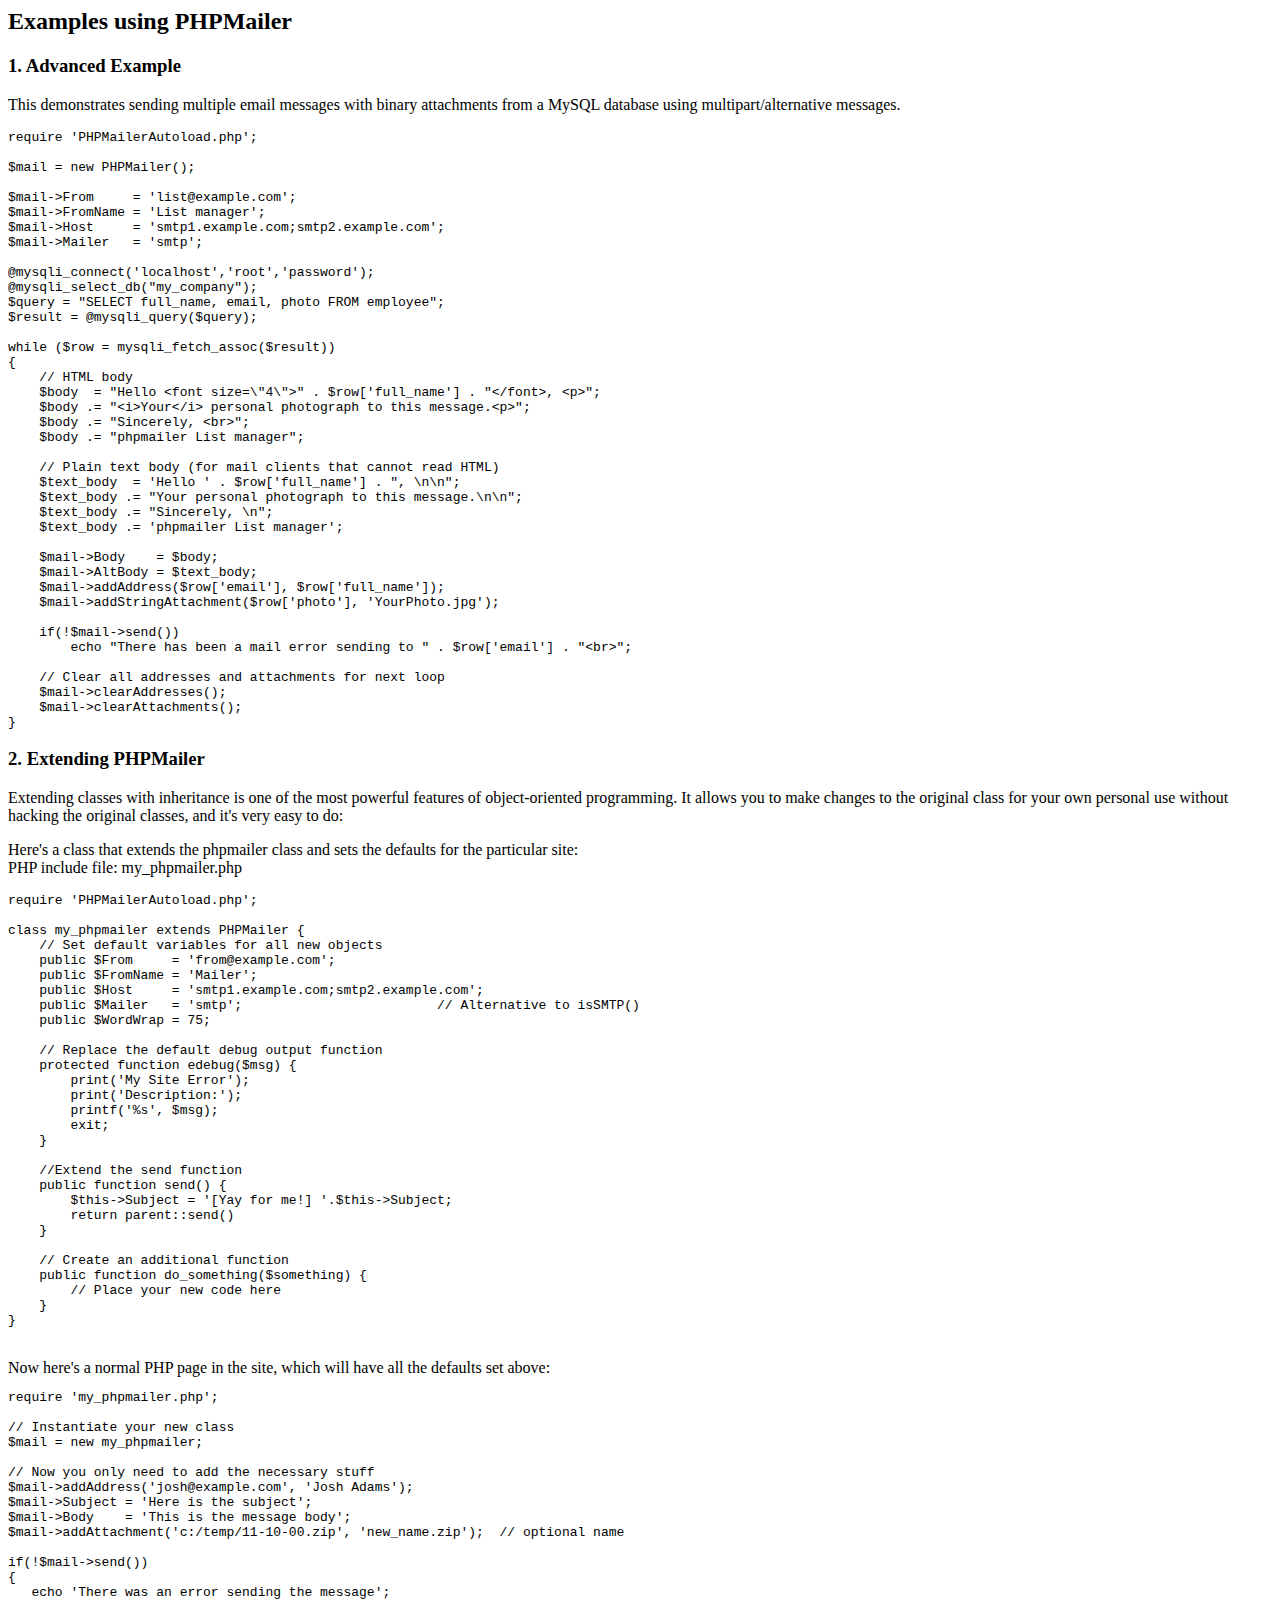
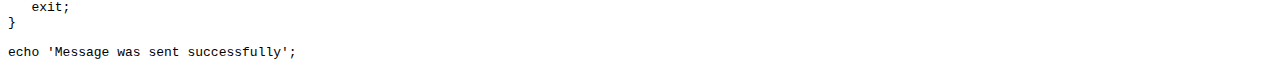
<file: PHPMailer/docs/extending.html>
<html>
<head>
<title>Examples using phpmailer</title>
</head>

<body>

<h2>Examples using PHPMailer</h2>

<h3>1. Advanced Example</h3>
<p>

This demonstrates sending multiple email messages with binary attachments
from a MySQL database using multipart/alternative messages.<p>

<pre>
require 'PHPMailerAutoload.php';

$mail = new PHPMailer();

$mail->From     = 'list@example.com';
$mail->FromName = 'List manager';
$mail->Host     = 'smtp1.example.com;smtp2.example.com';
$mail->Mailer   = 'smtp';

@mysqli_connect('localhost','root','password');
@mysqli_select_db("my_company");
$query = "SELECT full_name, email, photo FROM employee";
$result = @mysqli_query($query);

while ($row = mysqli_fetch_assoc($result))
{
    // HTML body
    $body  = "Hello &lt;font size=\"4\"&gt;" . $row['full_name'] . "&lt;/font&gt;, &lt;p&gt;";
    $body .= "&lt;i&gt;Your&lt;/i&gt; personal photograph to this message.&lt;p&gt;";
    $body .= "Sincerely, &lt;br&gt;";
    $body .= "phpmailer List manager";

    // Plain text body (for mail clients that cannot read HTML)
    $text_body  = 'Hello ' . $row['full_name'] . ", \n\n";
    $text_body .= "Your personal photograph to this message.\n\n";
    $text_body .= "Sincerely, \n";
    $text_body .= 'phpmailer List manager';

    $mail->Body    = $body;
    $mail->AltBody = $text_body;
    $mail->addAddress($row['email'], $row['full_name']);
    $mail->addStringAttachment($row['photo'], 'YourPhoto.jpg');

    if(!$mail->send())
        echo "There has been a mail error sending to " . $row['email'] . "&lt;br&gt;";

    // Clear all addresses and attachments for next loop
    $mail->clearAddresses();
    $mail->clearAttachments();
}
</pre>
<p>

<h3>2. Extending PHPMailer</h3>
<p>

Extending classes with inheritance is one of the most
powerful features of object-oriented programming. It allows you to make changes to the
original class for your own personal use without hacking the original
classes, and it's very easy to do:

<p>
Here's a class that extends the phpmailer class and sets the defaults
for the particular site:<br>
PHP include file: my_phpmailer.php
<p>

<pre>
require 'PHPMailerAutoload.php';

class my_phpmailer extends PHPMailer {
    // Set default variables for all new objects
    public $From     = 'from@example.com';
    public $FromName = 'Mailer';
    public $Host     = 'smtp1.example.com;smtp2.example.com';
    public $Mailer   = 'smtp';                         // Alternative to isSMTP()
    public $WordWrap = 75;

    // Replace the default debug output function
    protected function edebug($msg) {
        print('My Site Error');
        print('Description:');
        printf('%s', $msg);
        exit;
    }

    //Extend the send function
    public function send() {
        $this->Subject = '[Yay for me!] '.$this->Subject;
        return parent::send()
    }

    // Create an additional function
    public function do_something($something) {
        // Place your new code here
    }
}
</pre>
<br>
Now here's a normal PHP page in the site, which will have all the defaults set above:<br>

<pre>
require 'my_phpmailer.php';

// Instantiate your new class
$mail = new my_phpmailer;

// Now you only need to add the necessary stuff
$mail->addAddress('josh@example.com', 'Josh Adams');
$mail->Subject = 'Here is the subject';
$mail->Body    = 'This is the message body';
$mail->addAttachment('c:/temp/11-10-00.zip', 'new_name.zip');  // optional name

if(!$mail->send())
{
   echo 'There was an error sending the message';
   exit;
}

echo 'Message was sent successfully';
</pre>
</body>
</html>
</file>
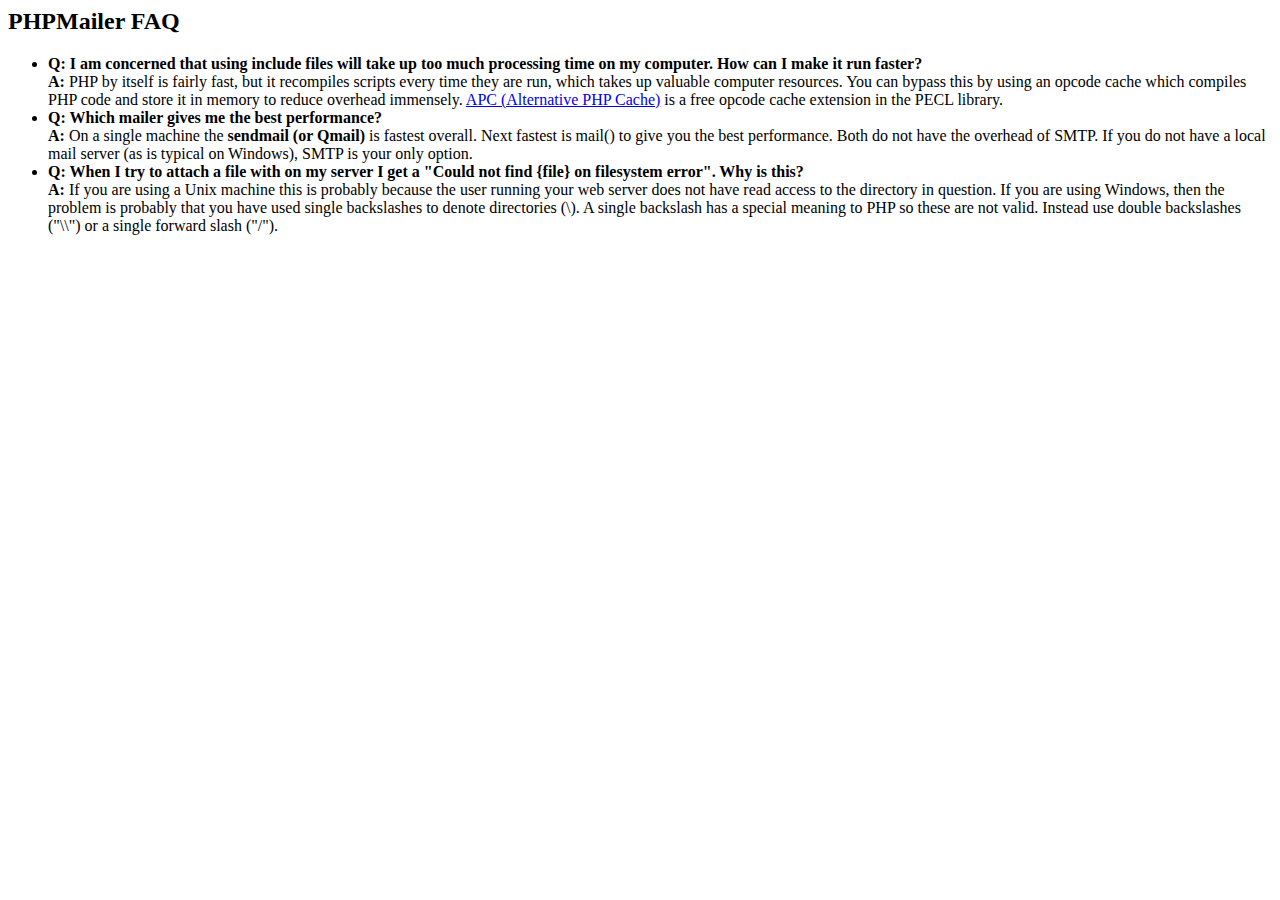
<file: PHPMailer/docs/faq.html>
﻿<html>
<head>
<title>PHPMailer FAQ</title>
</head>
<body>
<h2>PHPMailer FAQ</h2>
<ul>
    <li><strong>Q: I am concerned that using include files will take up too much
    processing time on my computer. How can I make it run faster?</strong><br>
    <strong>A:</strong> PHP by itself is fairly fast, but it recompiles scripts every time they are run, which takes up valuable
    computer resources. You can bypass this by using an opcode cache which compiles
    PHP code and store it in memory to reduce overhead immensely. <a href="http://www.php.net/apc/">APC
    (Alternative PHP Cache)</a> is a free opcode cache extension in the PECL library.</li>
    <li><strong>Q: Which mailer gives me the best performance?</strong><br>
    <strong>A:</strong> On a single machine the <strong>sendmail (or Qmail)</strong> is fastest overall.
    Next fastest is mail() to give you the best performance. Both do not have the overhead of SMTP.
    If you do not have a local mail server (as is typical on Windows), SMTP is your only option.</li>
    <li><strong>Q: When I try to attach a file with on my server I get a
    "Could not find {file} on filesystem error". Why is this?</strong><br>
    <strong>A:</strong> If you are using a Unix machine this is probably because the user
    running your web server does not have read access to the directory in question. If you are using Windows,
    then the problem is probably that you have used single backslashes to denote directories (\).
    A single backslash has a special meaning to PHP so these are not
    valid. Instead use double backslashes ("\\") or a single forward
    slash ("/").</li>
</ul>
</body>
</html>
</file>
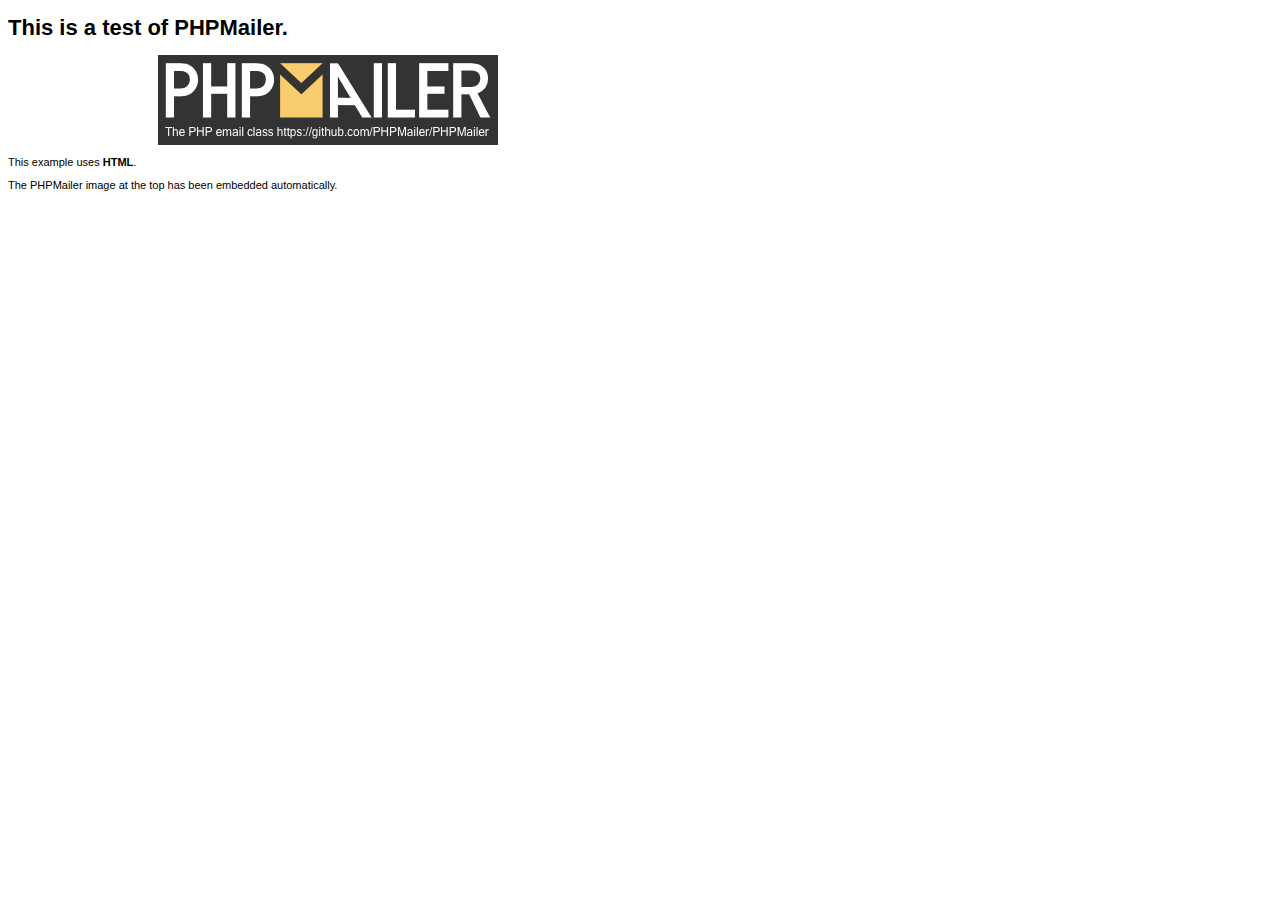
<file: PHPMailer/examples/contents.html>
<!DOCTYPE HTML PUBLIC "-//W3C//DTD HTML 4.01 Transitional//EN" "http://www.w3.org/TR/html4/loose.dtd">
<html>
<head>
  <meta http-equiv="Content-Type" content="text/html; charset=utf-8">
  <title>PHPMailer Test</title>
</head>
<body>
  <div style="width: 640px; font-family: Arial, Helvetica, sans-serif; font-size: 11px;">
    <h1>This is a test of PHPMailer.</h1>
    <div align="center">
      <a href="https://github.com/PHPMailer/PHPMailer/"><img src="images/phpmailer.png" height="90" width="340" alt="PHPMailer rocks"></a>
    </div>
    <p>This example uses <strong>HTML</strong>.</p>
    <p>The PHPMailer image at the top has been embedded automatically.</p>
  </div>
</body>
</html>
</file>
<file: css/style.css>
html{font-family:sans-serif;-ms-text-size-adjust:100%;-webkit-text-size-adjust:100%}body{margin:0}article,aside,details,figcaption,figure,footer,header,hgroup,main,menu,nav,section,summary{display:block}audio,canvas,progress,video{display:inline-block;vertical-align:baseline}audio:not([controls]){display:none;height:0}[hidden],template{display:none}a{background-color:transparent}a:active,a:hover{outline:0}abbr[title]{border-bottom:1px dotted}b,strong{font-weight:700}dfn{font-style:italic}h1{font-size:2em;margin:.67em 0}mark{background:#ff0;color:#000}small{font-size:80%}sub,sup{font-size:75%;line-height:0;position:relative;vertical-align:baseline}sup{top:-.5em}sub{bottom:-.25em}img{border:0}svg:not(:root){overflow:hidden}figure{margin:1em 40px}hr{-moz-box-sizing:content-box;box-sizing:content-box;height:0}pre{overflow:auto}code,kbd,pre,samp{font-family:monospace,monospace;font-size:1em}button,input,optgroup,select,textarea{color:inherit;font:inherit;margin:0}button{overflow:visible}button,select{text-transform:none}button,html input[type="button"],/* 1 */
input[type="reset"],input[type="submit"]{-webkit-appearance:button;cursor:pointer}button[disabled],html input[disabled]{cursor:default}button::-moz-focus-inner,input::-moz-focus-inner{border:0;padding:0}input{line-height:normal}input[type="checkbox"],input[type="radio"]{box-sizing:border-box;padding:0}input[type="number"]::-webkit-inner-spin-button,input[type="number"]::-webkit-outer-spin-button{height:auto}input[type="search"]{-webkit-appearance:textfield;-moz-box-sizing:content-box;-webkit-box-sizing:content-box;box-sizing:content-box}input[type="search"]::-webkit-search-cancel-button,input[type="search"]::-webkit-search-decoration{-webkit-appearance:none}fieldset{border:1px solid silver;margin:0 2px;padding:.35em .625em .75em}legend{border:0;padding:0}textarea{overflow:auto}optgroup{font-weight:700}table{border-collapse:collapse;border-spacing:0}td,th{padding:0}a{text-decoration:none}ol,ul{list-style:none}html,body,div,span,iframe,h1,h2,h3,h4,h5,h6,p,blockquote,a,em,img,dl,dt,dd,ol,ul,li,fieldset,form,label,legend,article,footer,header,nav,section,main{margin:0;padding:0;border:0;vertical-align:baseline}h1,h2,h3,h4,h5,h6,p,a,ul{font-size:1em;font-weight:400}*,:before,:after{-webkit-box-sizing:border-box;-moz-box-sizing:border-box;box-sizing:border-box}.container{width:960px;margin:0 auto;padding:0;position:relative}.container:after,.container:before{content:" ";display:table}.container:after{clear:both}.grid-1,.grid-2,.grid-3,.grid-4,.grid-5,.grid-6,.grid-7,.grid-8,.grid-9,.grid-10,.grid-11,.grid-12,.grid-13,.grid-14,.grid-15,.grid-16,.grid-1-3{float:left;margin-left:10px;margin-right:10px}.grid-1{width:40px}.grid-2{width:100px}.grid-3{width:160px}.grid-4{width:220px}.grid-5{width:280px}.grid-6{width:340px}.grid-7{width:400px}.grid-8{width:460px}.grid-9{width:520px}.grid-10{width:580px}.grid-11{width:640px}.grid-12{width:700px}.grid-13{width:760px}.grid-14{width:820px}.grid-15{width:880px}.grid-16{width:940px}.grid-1-3{width:300px}@media only screen and (min-width: 768px) and (max-width: 959px){.container{width:768px}.grid-1{width:28px}.grid-2{width:76px}.grid-3{width:124px}.grid-4{width:172px}.grid-5{width:220px}.grid-6{width:268px}.grid-7{width:316px}.grid-8{width:364px}.grid-9{width:412px}.grid-10{width:460px}.grid-11{width:508px}.grid-12{width:556px}.grid-13{width:604px}.grid-14{width:652px}.grid-15{width:700px}.grid-16{width:748px}.grid-1-3{width:236px}}@media only screen and (max-width: 767px){.container{width:300px}.grid-1,.grid-2,.grid-3,.grid-4,.grid-5,.grid-6,.grid-7,.grid-8,.grid-9,.grid-10,.grid-11,.grid-12,.grid-13,.grid-14,.grid-15,.grid-16,.grid-1-3{width:300px;margin:0 0 20px;float:none}}body{font-family:Arial,Helvetica,sans-serif}p{font-family:Georgia,"Times New Roman",serif;font-size:14px;line-height:20px}img{display:block;max-width:100%}.formphp label.nao-aparece,.formphp input.nao-aparece{display:none!important}#form-erro span,#form-send span{font-size:18px;line-height:25px;margin-bottom:10px;display:block}#form-send{color:#31aa39}#form-erro{color:#f64540}.btn{border:3px solid #fec63e;padding:10px 30px;color:#fec63e;font-size:14px;line-height:20px;text-transform:uppercase;font-weight:700;letter-spacing:.1em;transition:all .5s ease}.btn:hover{color:#fff;border-color:#fff}.btn.btn-preto:hover{color:#000;border-color:#000}.subtitulo{font-size:24px;line-height:30px;font-weight:700;letter-spacing:.1em;color:#000;text-transform:uppercase;text-align:center;margin-bottom:40px}.subtitulo:after{content:"";display:block;width:60px;height:3px;background:#000;margin:8px auto}.subtitulo-interno{font-size:24px;line-height:30px;font-weight:700;letter-spacing:.1em;color:#000;text-transform:uppercase;margin-bottom:20px}.subtitulo-interno:after{content:"";display:block;width:60px;height:3px;background:#000;margin:8px 0}.header{position:fixed;top:0;width:100%;background:#fec63e;padding:15px 0;z-index:10}.header_menu{text-align:right}.header_menu ul li{display:inline-block;margin-left:25px;margin-top:20px}.header_menu ul li a{color:#000;font-weight:700;text-transform:uppercase;letter-spacing:.1em;font-size:14px;line-height:20px;padding:10px 0;transition:all .3s ease}.header_menu ul li a:hover{color:#FFF}.header_menu ul li a.menu_ativo{color:#FFF}.introducao{width:100%;height:380px;background:url(../img/bg.jpg) no-repeat center;background-size:cover;margin-top:92px;text-align:center;padding-top:80px}.introducao h1{font-size:48px;color:#FFF;font-weight:700;text-transform:uppercase}.quote-externo{max-width:320px;margin:0 auto;margin-bottom:40px;color:#fff}.quote-externo p{font-style:italic}.quote-externo p:before,.quote-externo p:after{content:"";display:block;width:60px;height:3px;background:#fff;margin:14px auto 10px}.quote-externo cite{font-style:normal;font-weight:700;font-size:14px;letter-spacing:.1em}.introducao-interna{width:100%;margin-top:92px;height:160px;text-align:center;color:#fff;padding-top:30px}.introducao-interna h1{font-size:36px;font-weight:700;text-transform:uppercase}.introducao-interna h1:after{content:"";display:block;width:60px;height:3px;background:#fff;margin:6px auto 10px}.produtos{padding:60px 0}.produtos_lista li{background:#fec63e;text-align:center}.produtos_lista li img{margin:0 auto}.produtos_lista li h3{font-weight:700;font-size:18px;line-height:25px;text-transform:uppercase;letter-spacing:.1em;margin-top:20px}.produtos_lista li h3:after{content:"";display:block;width:60px;height:3px;background:#000;margin:2px auto}.produtos_lista li p{padding:10px 20px 20px}.produtos_icone{background:#000;padding:20px}.call{padding-top:40px;text-align:center;clear:both}.call p{margin-bottom:20px}.portfolio{width:100%;background:#000;padding:40px 0}.portfolio .subtitulo{color:#fec63e}.portfolio .subtitulo:after{background:#fec63e}.portfolio_lista div:last-of-type{margin-top:20px}.portfolio .call p{color:#fff}.qualidade{padding:60px 0}.qualidade:after{content:"";width:634px;height:83px;display:block;background:url(../img/linhas.png) no-repeat center;position:absolute;top:209px;right:162px;z-index:-1}.qualidade img{margin:0 auto}.qualidade_lista{padding-top:20px;overflow:auto}.qualidade_lista li{text-align:center;padding:0 40px}.qualidade_lista li h3{font-weight:700;font-size:18px;line-height:25px;text-transform:uppercase;letter-spacing:.1em;margin-top:20px}.qualidade_lista li h3:after{content:"";display:block;width:60px;height:3px;background:#000;margin:6px auto}.quebra{width:100%;height:220px;background:url(../img/bg-footer.jpg) no-repeat center;background-size:cover;text-align:center;padding-top:40px}.quebra .quote-externo{max-width:400px}.footer{width:100%;background:#000;color:#fff;padding:20px 0}.footer h3{font-size:18px;line-height:25px;color:#fec63e;text-transform:uppercase;letter-spacing:.1em;font-weight:700}.footer h3:after{content:"";display:block;width:60px;height:3px;background:#fec63e;margin:6px 0 12px}.footer_historia{padding-right:40px}.footer_contato ul li{font-size:14px;line-height:20px;font-family:Georgia,"Times New Roman",serif}.footer_redes ul li{display:inline-block;margin-right:10px}.footer_redes ul li a{border:3px solid #fec63e;display:block;padding:10px;transition:all .5s ease}.footer_redes ul li a:hover{border-color:#fff}.copy{width:100%;background:#fec63e;padding:20px 0}.js .introducao h1,.js .introducao blockquote,.js .introducao .btn,.js .animar,.js .animar-interno,.js .introducao-interna h1,.js .introducao-interna p{opacity:0}.animated{-webkit-animation-duration:1s;animation-duration:1s;-webkit-animation-fill-mode:both;animation-fill-mode:both}@-webkit-keyframes fadeInDown{0%{opacity:0;-webkit-transform:translate3d(0,-20px,0);transform:translate3d(0,-20px,0)}100%{opacity:1;-webkit-transform:none;transform:none}}@keyframes fadeInDown{0%{opacity:0;-webkit-transform:translate3d(0,-20px,0);transform:translate3d(0,-20px,0)}100%{opacity:1;-webkit-transform:none;transform:none}}.fadeInDown{-webkit-animation-name:fadeInDown;animation-name:fadeInDown}.interna_sobre{background:url(../img/bg-sobre.jpg) no-repeat center;background-size:cover}.missao_sobre{padding-top:60px}.missao_sobre p{font-size:18px;line-height:25px;margin-bottom:1em;padding-right:60px}.missao_sobre ul li{font-family:Georgia,"Times New Roman",serif;font-size:18px;line-height:30px}.foto-equipe{padding-top:20px}.interna_produtos{background:url(../img/bg-produtos.jpg) no-repeat center;background-size:cover}.produto_item{padding-top:60px}.produto_item h2{color:#fff;font-size:36px;text-transform:uppercase;letter-spacing:.1em;font-weight:700;position:relative;top:-180px;text-align:center;margin-bottom:-56px}.produto_item h2:after,.produto_item h2:before{content:"";display:block;width:60px;height:3px;background:#fff;margin:6px auto 8px}.produto_icone{background:#000;padding:70px 0}.produto_icone img{margin:0 auto}.produto_info{background:#000}.produto_info p{color:#fff;font-size:18px;line-height:25px;height:180px;padding:30px 40px}.produto_info ul li{background:#fec63e;text-transform:uppercase;font-size:18px;line-height:20px;font-weight:700;float:left;width:229px;height:49px;text-align:center;padding-top:16px}.produto_info ul li:nth-child(1),.produto_info ul li:nth-child(2){margin-bottom:2px}.produto_info ul li:nth-child(even){margin-left:2px}.orcamento{background:#000;width:100%;margin-top:60px;padding:40px 0}.orcamento h2{color:#fec63e}.orcamento h2:after{background:#fec63e}.form{padding-right:60px}.form label{display:block;color:#fff;font-family:Georgia,"Times New Roman",serif;font-size:18px;line-height:25px;margin-bottom:4px}.form input{display:block;width:100%;border:4px solid #fec63e;background:none;color:#fff;padding:7px 10px;margin-bottom:10px;outline:none;font-size:14px;font-family:Georgia,"Times New Roman",serif}.form textarea{display:block;width:100%;height:120px;border:4px solid #fec63e;background:none;color:#fff;padding:7px 10px;margin-bottom:20px;outline:none;font-size:14px;font-family:Georgia,"Times New Roman",serif}.form button{padding:7px 40px;background:none}.orcamento_dados{color:#fff}.orcamento_dados h3{font-size:18px;line-height:25px;text-transform:uppercase;color:#fec63e;font-weight:700}.orcamento_dados span{display:block;font-size:18px;line-height:30px;font-family:Georgia,"Times New Roman",serif}.orcamento_dados span:nth-of-type(2){margin-bottom:40px}.orcamento_dados ul{padding-right:60px}.orcamento_dados ul li{font-family:Georgia,"Times New Roman",serif;font-size:14px;padding:10px 15px}.orcamento_dados ul li:nth-child(odd){background:#1d1d1d}.orcamento_dados p{margin:8px 0}.interna_portfolio{background:url(../img/bg-portfolio.jpg) no-repeat center;background-size:cover}.quote_clientes{padding:60px 0;max-width:460px;margin:0 auto}.quote_clientes p{text-align:center;font-family:Georgia,"Times New Roman",serif;font-size:18px;line-height:25px;font-style:italic;margin-bottom:20px}.quote_clientes cite{font-size:18px;font-weight:700;float:right;font-style:normal}.rslides,.rslides_portfolio{position:relative;list-style:none;overflow:hidden;width:100%;padding:0;margin:0}.rslides li,.rslides_portfolio li{-webkit-backface-visibility:hidden;position:absolute;display:none;width:100%;left:0;top:0}.rslides li:first-child,.rslides_portfolio li:first-child{position:relative;display:block;float:left}.rslides img,.rslides_portfolio img{display:block;height:auto;width:100%;border:0}.rslides_tabs{text-align:center;margin-top:14px}.rslides_tabs li{display:inline;margin:0 5px}.rslides_tabs li a{display:inline-block;width:12px;height:12px;background:#1d1d1d;color:#1d1d1d;border-radius:20px;overflow:hidden;text-indent:-200px}.rslides_tabs li a:hover,.rslides_tabs li.rslides_here a{background:#fec63e;color:#fec63e}.interna_contato{background:url(../img/bg-contato.jpg) no-repeat center;background-size:cover}.contato{padding:40px 0}.contato_form{padding-right:60px}.contato_form label{display:block;font-family:Georgia,"Times New Roman",serif;font-size:18px;line-height:25px;margin-bottom:4px}.contato_form input{display:block;width:100%;border:4px solid #fec63e;background:none;padding:7px 10px;margin-bottom:10px;outline:none;font-size:14px;font-family:Georgia,"Times New Roman",serif}.contato_form textarea{display:block;width:100%;height:120px;border:4px solid #fec63e;background:none;padding:7px 10px;margin-bottom:20px;outline:none;font-size:14px;font-family:Georgia,"Times New Roman",serif}.contato_form button{padding:7px 40px;background:none}.orcamento_dados{color:#fff}.contato_dados h3{font-size:18px;line-height:25px;text-transform:uppercase;color:#fec63e;font-weight:700}.contato_dados span{display:block;font-size:18px;line-height:30px;font-family:Georgia,"Times New Roman",serif}.contato_dados span:nth-of-type(even){margin-bottom:30px}.contato_dados ul{margin-top:10px}.contato_dados ul li{display:inline-block;margin-right:10px}.contato_dados ul li a{border:3px solid #fec63e;display:block;padding:10px}.contato_dados ul li a:hover{border-color:#000}.contato_mapa{margin-bottom:60px}@media only screen and (min-width: 768px) and (max-width: 959px){.qualidade:after{right:66px}.qualidade_lista li{padding:0 10px}.footer_redes ul li a{border:3px solid #fec63e;display:block;padding:6px}.footer_redes ul li a img{width:26px;height:26px}.produto_item h2{top:-150px;margin-bottom:-56px}.produto_icone{padding:41px 0}.produto_info p{font-size:14px;line-height:20px;height:122px;padding:20px 30px}.produto_info ul li{width:181px;height:49px}}@media only screen and (max-width: 767px){.header{position:relative;padding-bottom:0}.header img{margin:0 auto 10px}.header_menu{text-align:center}.header_menu ul li{margin:5px}.header_menu ul li a{border:4px solid #000;width:136px;display:block;float:left}.header_menu ul li a:hover{border-color:#fff}.header_menu ul li a.menu_ativo{border-color:#fff}.introducao h1{font-size:36px}.introducao{margin-top:0;padding-top:40px;background:url(../img/bg-mobile.jpg) no-repeat center;background-size:cover}.introducao-interna{margin-top:0}.call{padding-top:10px}.qualidade:after{display:none}.missao_sobre p{font-size:14px;line-height:20px;padding-right:0}.missao_sobre ul li{font-size:14px;line-height:25px}.produto_item h2{top:-100px;margin-bottom:-68px}.produto_icone{padding:41px 0}.produto_info p{font-size:14px;line-height:20px;height:auto;padding:20px 30px}.produto_info ul li{width:149px;height:49px;font-size:14px;line-height:20px;padding-top:14px}.form{padding-right:0}.orcamento_dados ul{padding-right:0}.contato_form{padding-right:0;margin-bottom:40px}}
</file>
